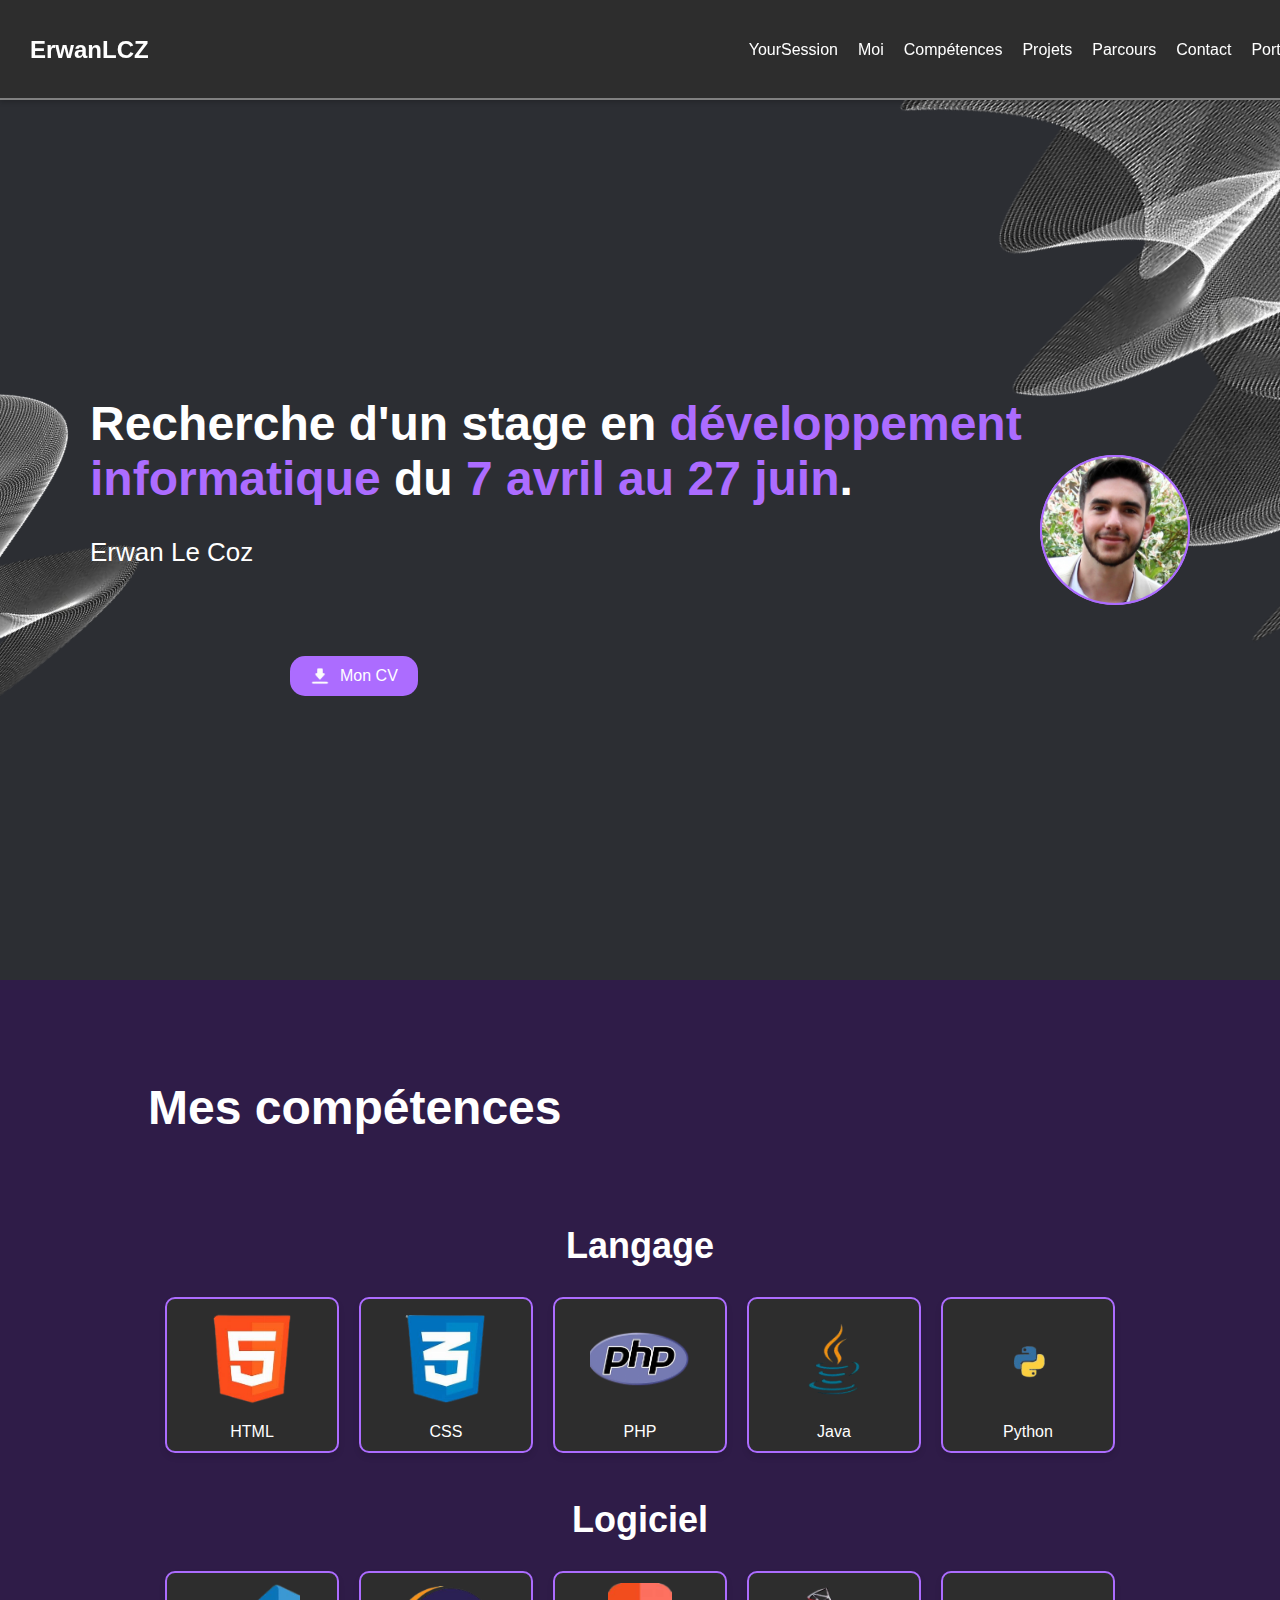
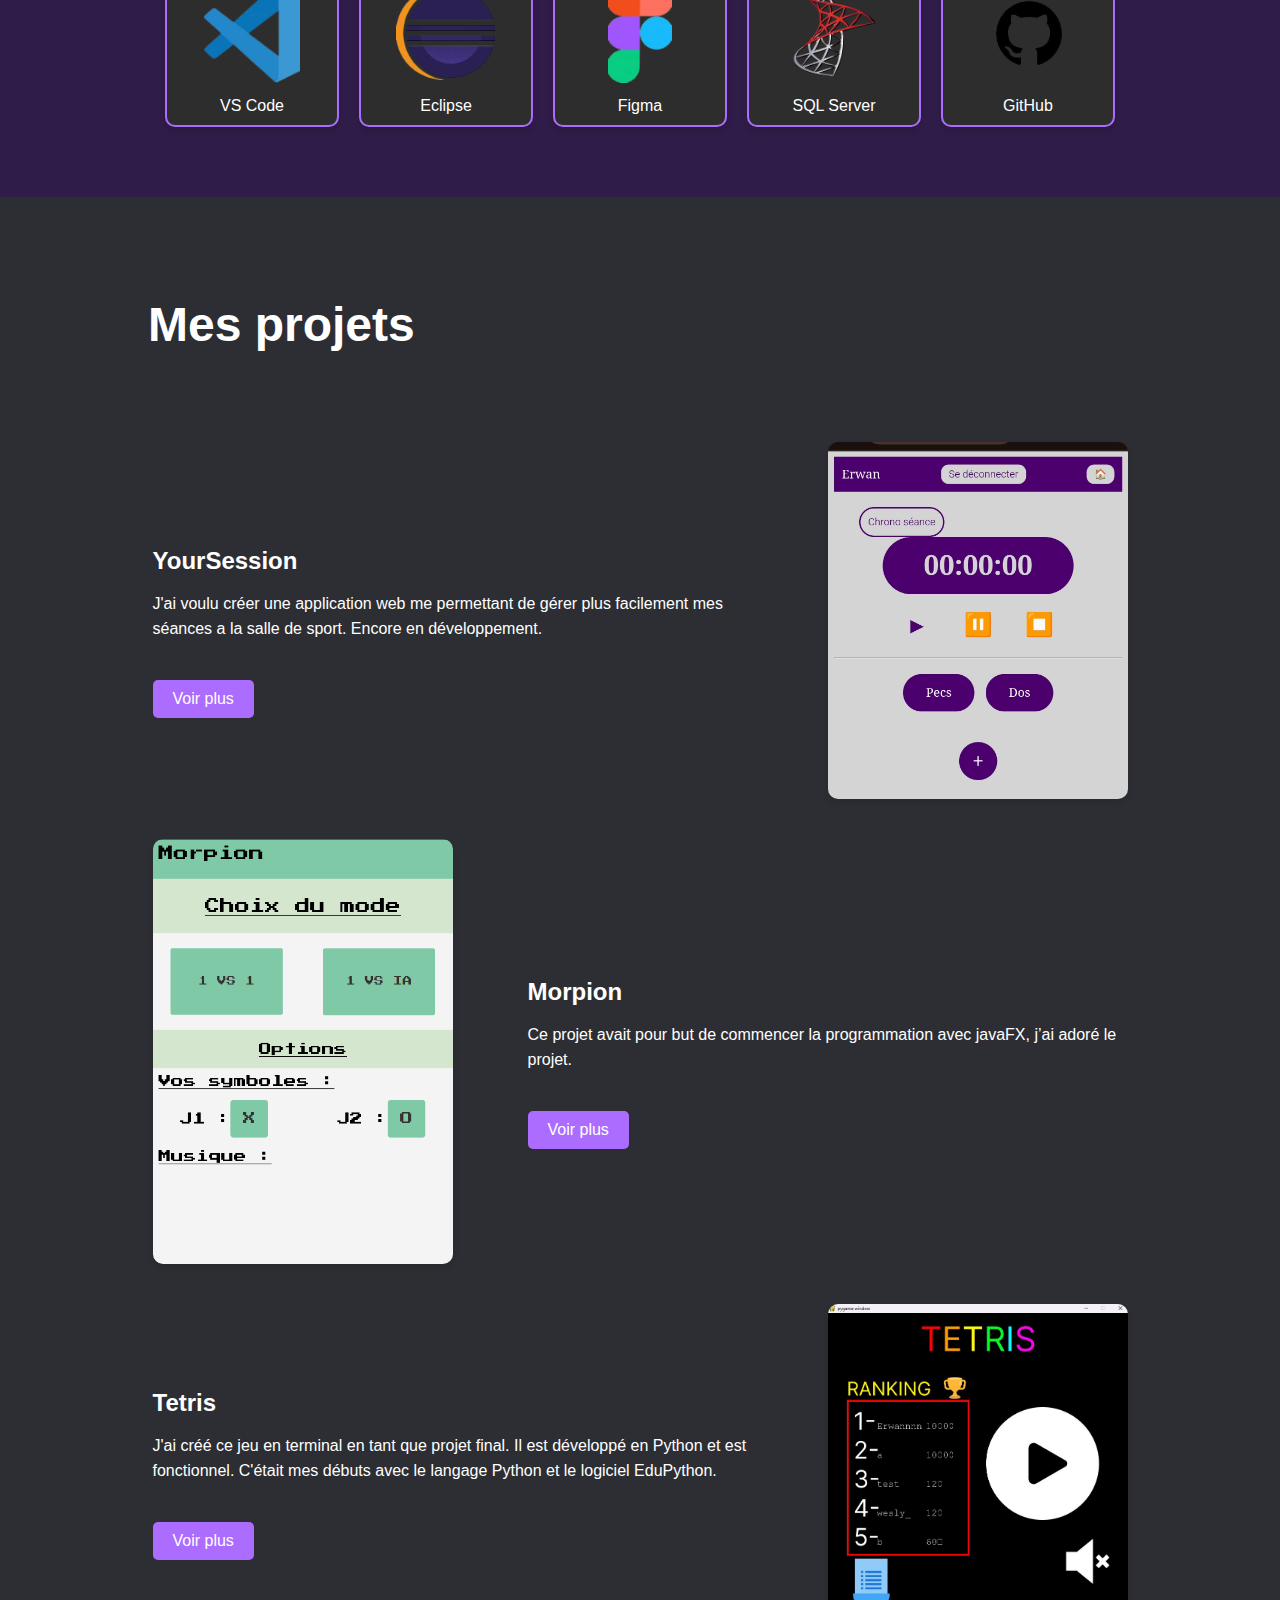
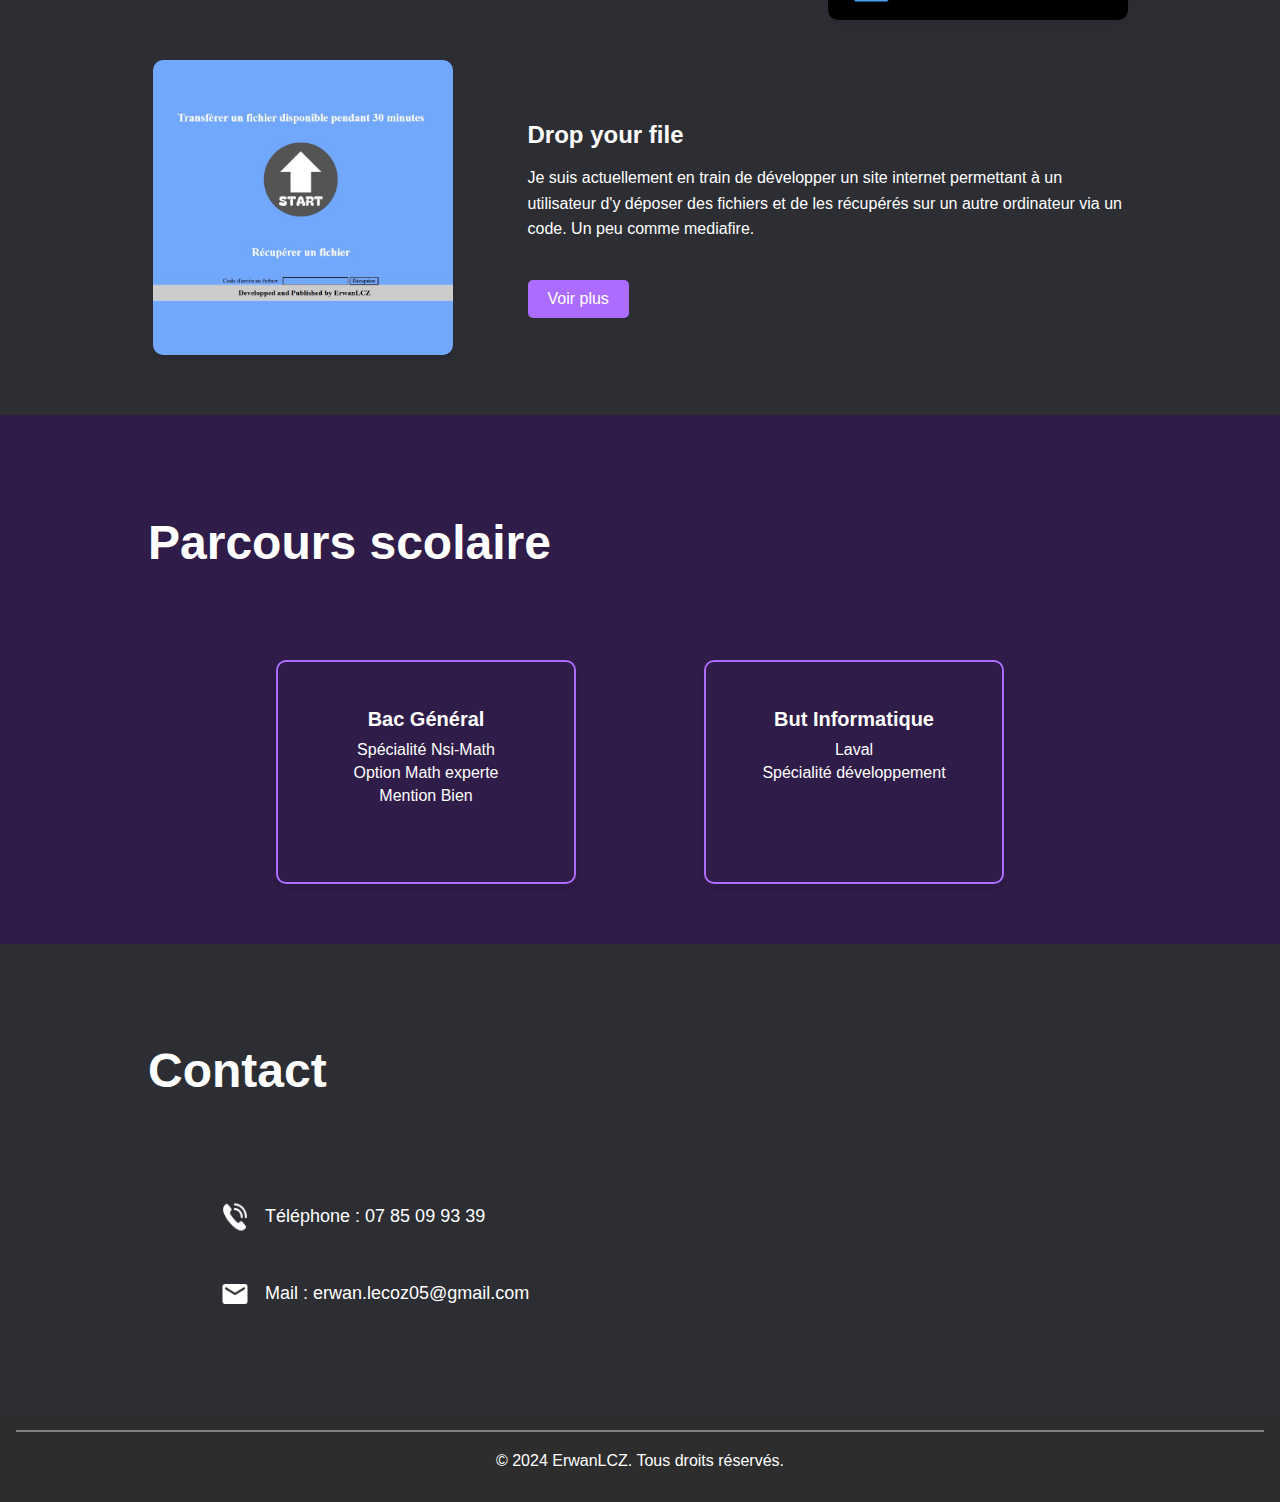
<file: index.html>
<!DOCTYPE html>
<html lang="fr">
<head>
    <meta charset="UTF-8">
    <meta name="viewport" content="width=device-width, initial-scale=1.0">
    <title>Erwan Le Coz - Portfolio</title>
    <link rel="stylesheet" href="styles.css">
</head>
<body>
    <header>
        <div class="header-container">
            <h1>ErwanLCZ</h1>
            <nav>
                <ul>
                    <li><a href="https://yoursession.erwanlcz.com/" target="_blank">YourSession</a></li>
                    <li><a href="../index.html#moi">Moi</a></li>
                    <li><a href="../index.html#competences">Compétences</a></li>
                    <li><a href="../index.html#projets">Projets</a></li>
                    <li><a href="../index.html#parcours">Parcours</a></li>
                    <li><a href="../index.html#contact">Contact</a></li>
                    <li class="dropdown">
                        <a href="#" class="dropdown-link">Portfolio</a>
                        <ul class="dropdown-menu">
                            <li class="dropdown-item">
                                <a href="1/livre.html">1ème année</a>
                            </li>
                            <li class="dropdown-item">
                                <a href="2/livre.html">2ème année</a>
                            </li>
                            <li class="dropdown-item">
                                <a href="#">3ème année</a>
                                <ul class="sub-dropdown">
                                    <li><a href="3/comp1.html">1ère compétence</a></li>
                                    <li><a href="3/comp2.html">2ème compétence</a></li>
                                    <li><a href="3/comp6.html">6ème compétence</a></li>
                                    <li><a href="3/comp7.html">7ème compétence</a></li>
                                </ul>
                            </li>
                        </ul>
                    </li>
                </ul>
            </nav>
        </div>
    </header>
    <main>
        <section id="moi" class="moi-section">
            <div class="moi-container">
                <div class="moi-text">
                    <h1>Recherche d'un stage en <span class="highlight">développement informatique</span> 
                    du <span class="highlight">7 avril au 27 juin</span>.</h1>
                    <p>Erwan Le Coz</p>
                    <br><br>
                    <a href="mon_cv.pdf" target="_blank" class="cv-link">
                        <button class="cv-button">
                            <img src="down.png" alt="Télécharger" class="cv-icon">
                            Mon CV
                        </button>
                    </a>                                    
                </div>
                <div class="moi-image">
                    <div class="profile-circle">
                        <img src="profil.JPG" alt="Image de profil">
                    </div>
                </div>
            </div>
        </section>
        <section id="competences" class="competences-section">
            <h2>Mes compétences</h2>
            
            <!-- Langage Section -->
            <h3>Langage</h3>
            <div class="carousel" id="langage-carousel">
                <div class="carousel-item">
                    <img src="images/html.png" alt="HTML" class="carousel-image">
                    <p>HTML</p>
                </div>
                <div class="carousel-item">
                    <img src="images/css.png" alt="CSS" class="carousel-image">
                    <p>CSS</p>
                </div>
                <div class="carousel-item">
                    <img src="images/php.png" alt="PHP" class="carousel-image">
                    <p>PHP</p>
                </div>
                <div class="carousel-item">
                    <img src="images/java.png" alt="Java" class="carousel-image">
                    <p>Java</p>
                </div>
                <div class="carousel-item">
                    <img src="images/python.png" alt="Python" class="carousel-image">
                    <p>Python</p>
                </div>
            </div>
        
            <!-- Logiciel Section -->
            <h3>Logiciel</h3>
            <div class="carousel" id="logiciel-carousel">
                <div class="carousel-item">
                    <img src="images/vscode.png" alt="VS Code" class="carousel-image">
                    <p>VS Code</p>
                </div>
                <div class="carousel-item">
                    <img src="images/eclipse.png" alt="Eclipse" class="carousel-image">
                    <p>Eclipse</p>
                </div>
                <div class="carousel-item">
                    <img src="images/figma.png" alt="Figma" class="carousel-image">
                    <p>Figma</p>
                </div>
                <div class="carousel-item">
                    <img src="images/sqlserver.png" alt="SQL Server" class="carousel-image">
                    <p>SQL Server</p>
                </div>
                <div class="carousel-item">
                    <img src="images/github.png" alt="GitHub" class="carousel-image">
                    <p>GitHub</p>
                </div>
            </div>
        </section>        
        <section id="projets" class="projets-section">
            <h2>Mes projets</h2>
            <div class="project-container">
                <div class="project-item reverse">
                    <img src="yoursession.jpg" alt="YourSession project" class="project-image">
                    <div class="project-details">
                        <h3>YourSession</h3>
                        <p>J'ai voulu créer une application web me permettant de gérer plus facilement mes séances a la salle de sport. Encore en développement.</p>
                        <br>
                        <a href="https://yoursession.erwanlcz.com/" target="_blank" class="cv-link"><button class="project-button">Voir plus</button></a>
                    </div>
                </div>
                <div class="project-item">
                    <img src="projet.png" alt="Morpion project" class="project-image">
                    <div class="project-details">
                        <h3>Morpion</h3>
                        <p>Ce projet avait pour but de commencer la programmation avec javaFX, j’ai adoré le projet.</p>
                        <br>
                        <a href="https://github.com/ErwanLcz/CV/tree/main/Erwan_LECOZ_MORPIOB" target="_blank" class="cv-link"><button class="project-button">Voir plus</button></a>
                    </div>
                </div>
                <div class="project-item reverse">
                    <img src="tetris.jpg" alt="Tetris project" class="project-image">
                    <div class="project-details">
                        <h3>Tetris</h3>
                        <p>J'ai créé ce jeu en terminal en tant que projet final. Il est développé en Python et est fonctionnel. C'était mes débuts avec le langage Python et le logiciel EduPython.</p>
                        <br>
                        <a href="https://github.com/ErwanLcz/CV/tree/main/project%20final%20nsi" target="_blank" class="cv-link"><button class="project-button">Voir plus</button></a>
                    </div>
                </div>
                <div class="project-item">
                    <img src="dropfile.jpg" alt="Drop your file project" class="project-image">
                    <div class="project-details">
                        <h3>Drop your file</h3>
                        <p>Je suis actuellement en train de développer un site internet permettant à un utilisateur d'y déposer des fichiers et de les récupérés sur un autre ordinateur via un code. Un peu comme mediafire.</p>
                        <br>
                        <button class="project-button">Voir plus</button>
                    </div>
                </div>
            </div>
        </section>
        <section id="parcours" class="parcours-section">
            <h2>Parcours scolaire</h2>
            <div class="parcours-container">
                <div class="parcours-block">
                    <h4>Bac Général</h4>
                    <p>Spécialité Nsi-Math</p>
                    <p>Option Math experte</p>
                    <p>Mention Bien</p>
                </div>
                <div class="parcours-block">
                    <h4>But Informatique</h4>
                    <p>Laval</p>
                    <p>Spécialité développement</p>
                </div>
            </div>
        </section>
        <section id="contact" class="contact-section">
            <h2>Contact</h2>
            <div class="contact-container">
                <div class="contact-item">
                    <img src="tel.png" alt="Téléphone" class="contact-icon">
                    <p>Téléphone : 07 85 09 93 39</p>
                </div>
                <div class="contact-item">
                    <img src="mail.png" alt="Mail" class="contact-icon">
                    <p>Mail : erwan.lecoz05@gmail.com</p>
                </div>
            </div>
        </section>                                          
    </main>
    <footer>
        <p>&copy; 2024 ErwanLCZ. Tous droits réservés.</p>
    </footer>
    <script src="script.js"></script>
</body>
</html>
</file>
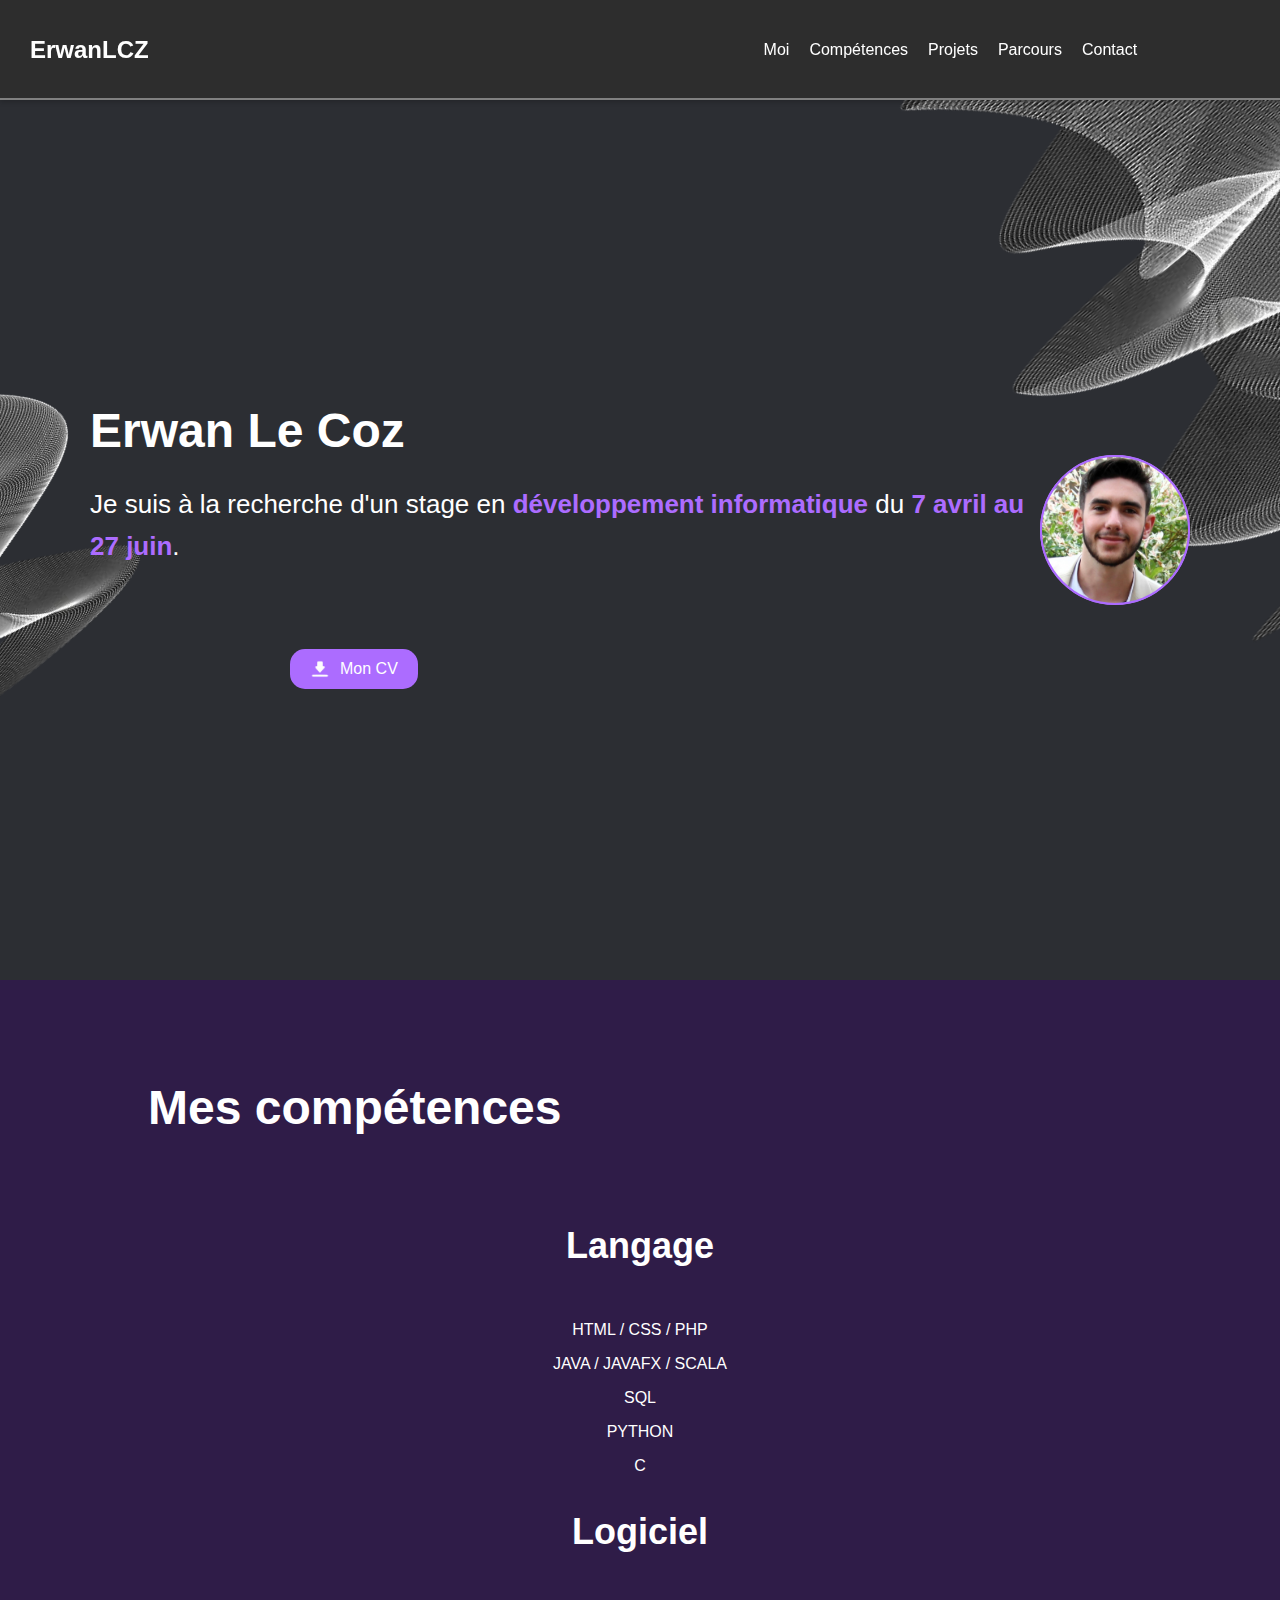
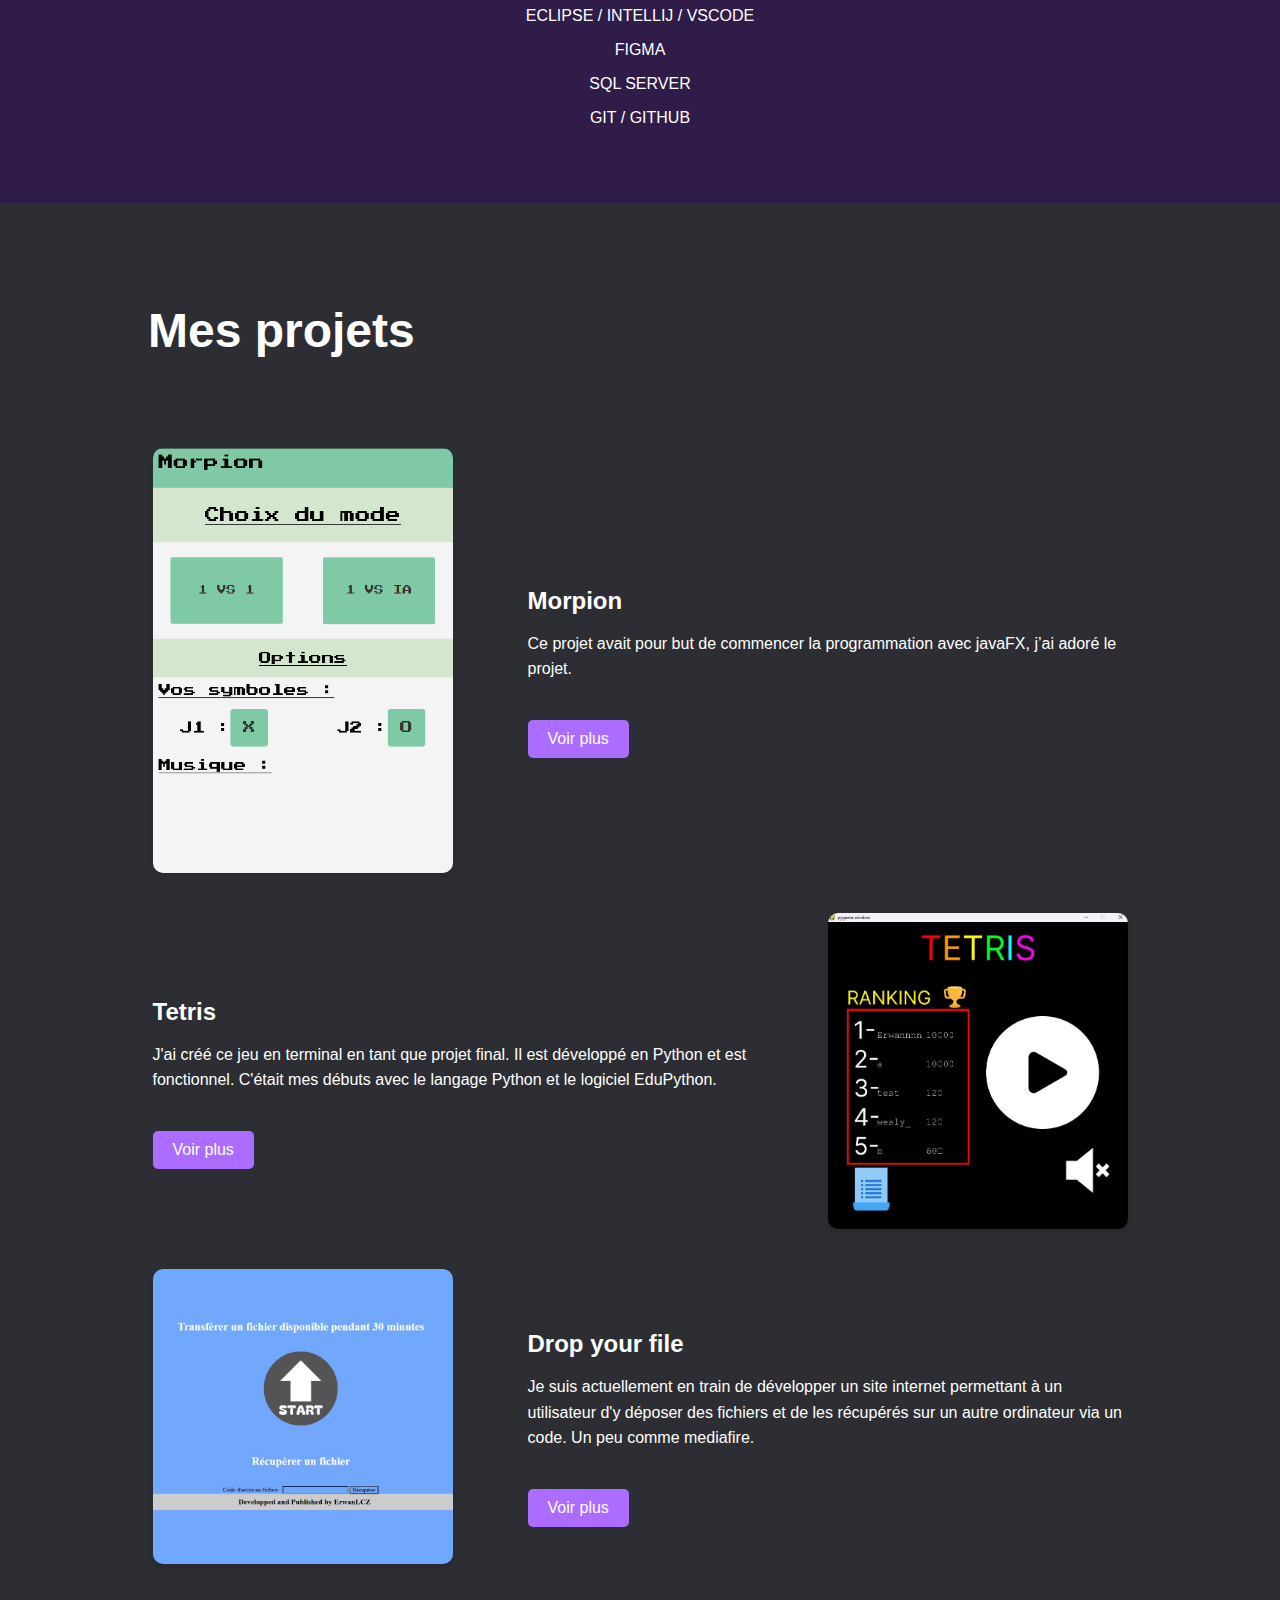
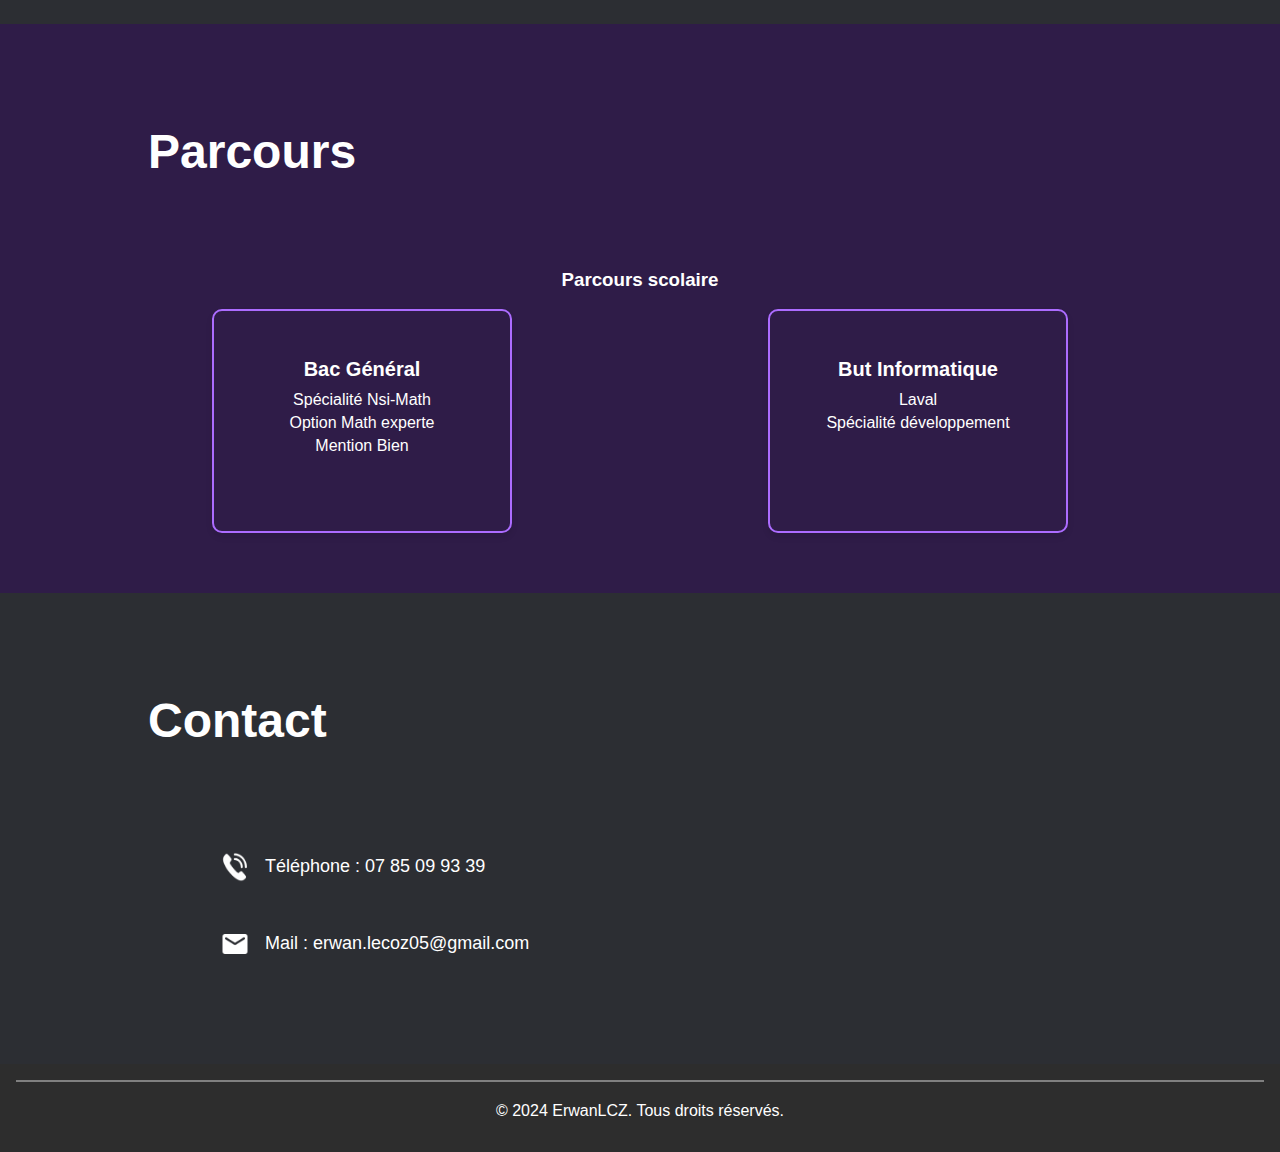
<file: erwan_portfolio.html>
<!DOCTYPE html>
<html lang="fr">
<head>
    <meta charset="UTF-8">
    <meta name="viewport" content="width=device-width, initial-scale=1.0">
    <title>Erwan Le Coz - Portfolio</title>
    <link rel="stylesheet" href="styles.css">
</head>
<body>
    <header>
        <div class="header-container">
            <h1>ErwanLCZ</h1>
            <nav>
                <ul>
                    <li><a href="#moi">Moi</a></li>
                    <li><a href="#competences">Compétences</a></li>
                    <li><a href="#projets">Projets</a></li>
                    <li><a href="#parcours">Parcours</a></li>
                    <li><a href="#contact">Contact</a></li>
                </ul>
            </nav>
        </div>
    </header>
    <main>
        <section id="moi" class="moi-section">
            <div class="moi-container">
                <div class="moi-text">
                    <h1>Erwan Le Coz</h1>
                    <p>Je suis à la recherche d'un stage en <span class="highlight">développement informatique</span> 
                    du <span class="highlight">7 avril au 27 juin</span>.</p>
                    <br><br>
                    <a href="mon_cv.pdf" target="_blank" class="cv-link">
                        <button class="cv-button">
                            <img src="down.png" alt="Télécharger" class="cv-icon">
                            Mon CV
                        </button>
                    </a>                                    
                </div>
                <div class="moi-image">
                    <div class="profile-circle">
                        <img src="profil.JPG" alt="Image de profil">
                    </div>
                </div>
            </div>
        </section>
        <section id="competences" class="competences-section">
            <h2>Mes compétences</h2>
            <div class="competences-container">
                <div class="competence-block">
                    <h3>Langage</h3>
                    <br>
                    <p>HTML / CSS / PHP</p>
                    <p>JAVA / JAVAFX / SCALA</p>
                    <p>SQL</p>
                    <p>PYTHON</p>
                    <p>C</p>
                </div>
                <div class="competence-block">
                    <h3>Logiciel</h3>
                    <br>
                    <p>ECLIPSE / INTELLIJ / VSCODE</p>
                    <p>FIGMA</p>
                    <p>SQL SERVER</p>
                    <p>GIT / GITHUB</p>
                </div>
            </div>
        </section>
        <section id="projets" class="projets-section">
            <h2>Mes projets</h2>
            <div class="project-container">
                <div class="project-item">
                    <img src="projet.png" alt="Morpion project" class="project-image">
                    <div class="project-details">
                        <h3>Morpion</h3>
                        <p>Ce projet avait pour but de commencer la programmation avec javaFX, j’ai adoré le projet.</p>
                        <br>
                        <button class="project-button">Voir plus</button>
                    </div>
                </div>
                <div class="project-item reverse">
                    <img src="tetris.jpg" alt="Tetris project" class="project-image">
                    <div class="project-details">
                        <h3>Tetris</h3>
                        <p>J'ai créé ce jeu en terminal en tant que projet final. Il est développé en Python et est fonctionnel. C'était mes débuts avec le langage Python et le logiciel EduPython.</p>
                        <br>
                        <a href="https://github.com/ErwanLcz/CV/tree/main/project%20final%20nsi" target="_blank" class="cv-link"><button class="project-button">Voir plus</button></a>
                    </div>
                </div>
                <div class="project-item">
                    <img src="dropfile.jpg" alt="Drop your file project" class="project-image">
                    <div class="project-details">
                        <h3>Drop your file</h3>
                        <p>Je suis actuellement en train de développer un site internet permettant à un utilisateur d'y déposer des fichiers et de les récupérés sur un autre ordinateur via un code. Un peu comme mediafire.</p>
                        <br>
                        <button class="project-button">Voir plus</button>
                    </div>
                </div>
            </div>
        </section>
        <section id="parcours" class="parcours-section">
            <h2>Parcours</h2>
            <h3>Parcours scolaire</h3>
            <div class="parcours-container">
                <div class="parcours-block">
                    <h4>Bac Général</h4>
                    <p>Spécialité Nsi-Math</p>
                    <p>Option Math experte</p>
                    <p>Mention Bien</p>
                </div>
                <div class="parcours-connector"></div>
                <div class="parcours-block">
                    <h4>But Informatique</h4>
                    <p>Laval</p>
                    <p>Spécialité développement</p>
                </div>
            </div>
        </section>
        <section id="contact" class="contact-section">
            <h2>Contact</h2>
            <div class="contact-container">
                <div class="contact-item">
                    <img src="tel.png" alt="Téléphone" class="contact-icon">
                    <p>Téléphone : 07 85 09 93 39</p>
                </div>
                <div class="contact-item">
                    <img src="mail.png" alt="Mail" class="contact-icon">
                    <p>Mail : erwan.lecoz05@gmail.com</p>
                </div>
            </div>
        </section>                                          
    </main>
    <footer>
        <p>&copy; 2024 ErwanLCZ. Tous droits réservés.</p>
    </footer>
    <script src="script.js"></script>
</body>
</html>
</file>
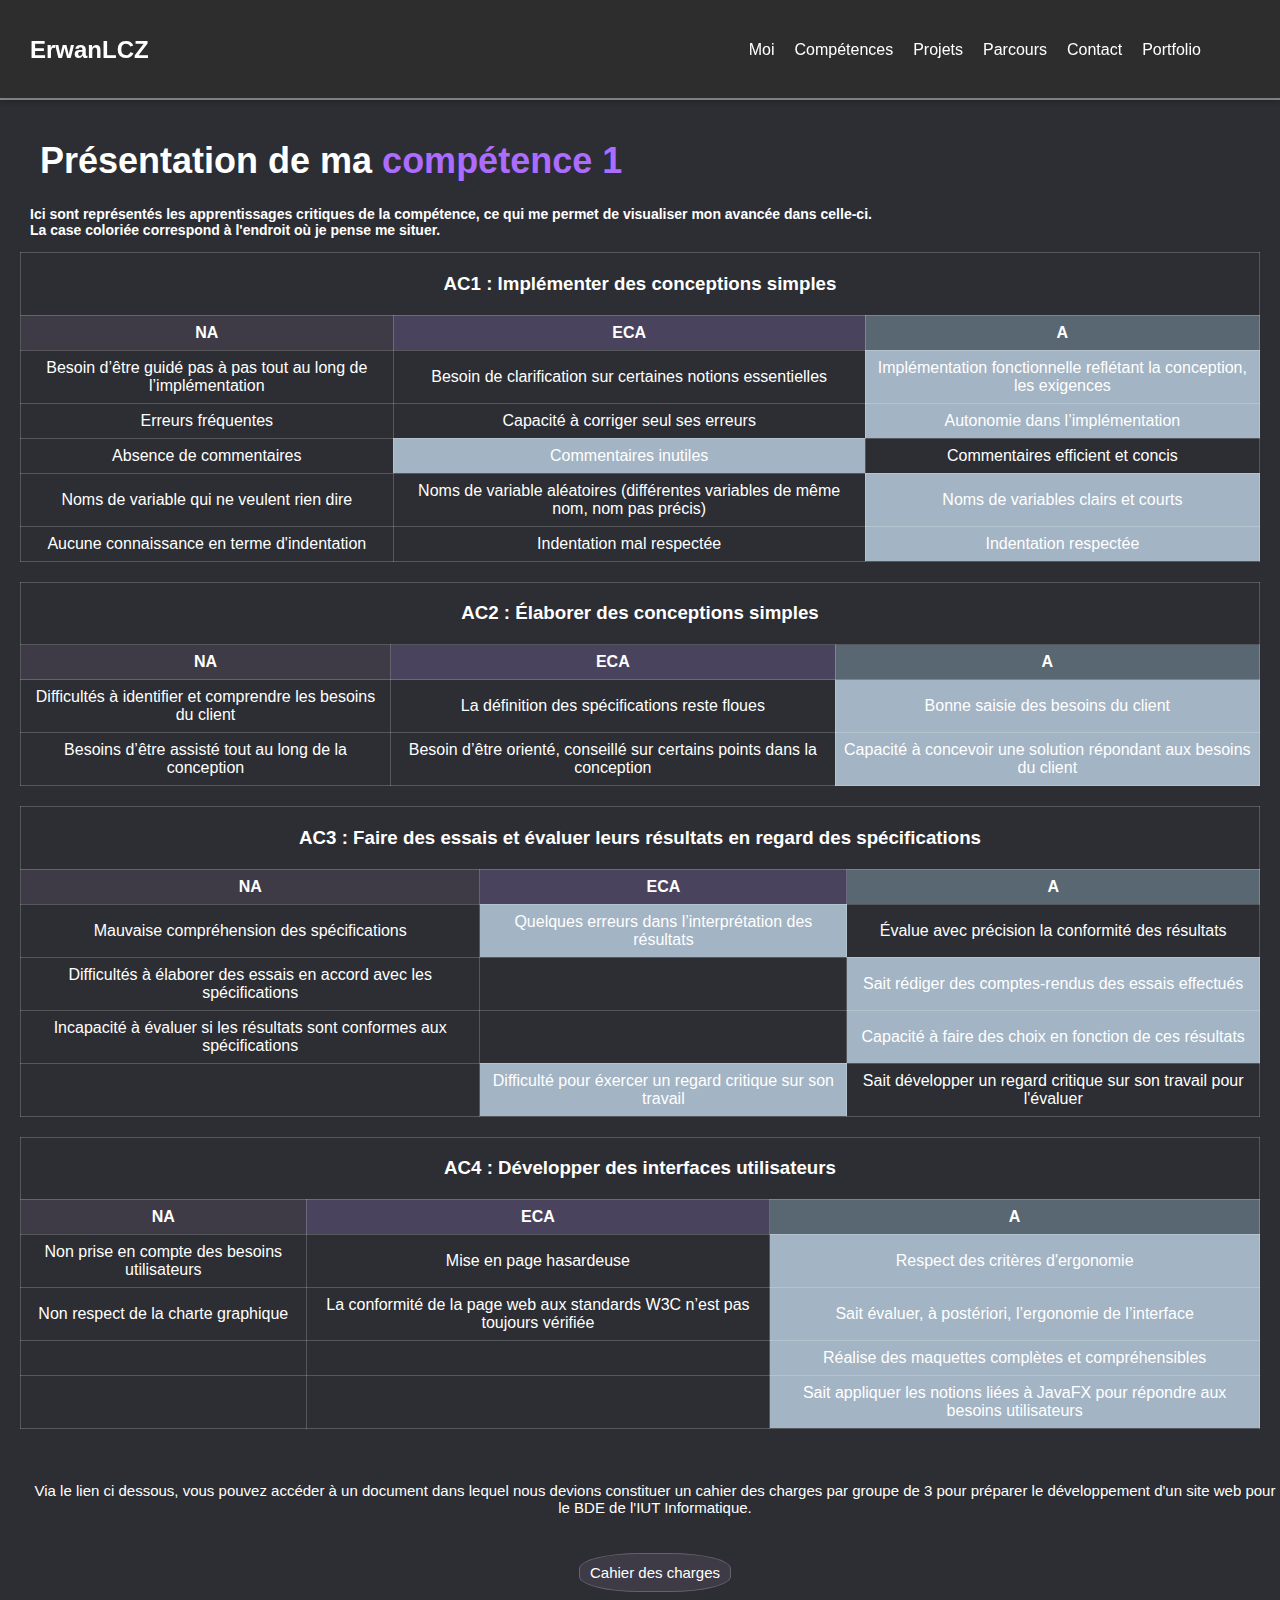
<file: 1/comp1.html>
<!DOCTYPE html>
<html lang="fr">
<head>
    <meta charset="UTF-8">
    <meta name="viewport" content="width=device-width, initial-scale=1.0">
    <title>Erwan Le Coz - Portfolio</title>
    <link rel="stylesheet" href="../styleComp.css">
</head>
<body>
    <header>
        <div class="header-container">
            <h1>ErwanLCZ</h1>
            <nav>
                <ul>
                    <li><a href="../index.html#moi">Moi</a></li>
                    <li><a href="../index.html#competences">Compétences</a></li>
                    <li><a href="../index.html#projets">Projets</a></li>
                    <li><a href="../index.html#parcours">Parcours</a></li>
                    <li><a href="../index.html#contact">Contact</a></li>
                    <li class="dropdown">
                        <a href="#" class="dropdown-link">Portfolio</a>
                        <ul class="dropdown-menu">
                            <li class="dropdown-item">
                                <a href="#">1ère année</a>
                                <ul class="sub-dropdown">
                                    <li><a href="comp1.html">1ère compétence</a></li>
                                    <li><a href="comp2.html">2ème compétence</a></li>
                                    <li><a href="comp3.html">3ème compétence</a></li>
                                    <li><a href="comp4.html">4ème compétence</a></li>
                                    <li><a href="comp5.html">5ème compétence</a></li>
                                    <li><a href="comp6.html">6ème compétence</a></li>
                                    <li><a href="comp7.html">7ème compétence</a></li>
                                </ul>
                            </li>
                            <li class="dropdown-item">
                                <a href="#">2ème année</a>
                                <ul class="sub-dropdown">
                                    <li><a href="../2/sommaire2.html">Sommaire 2ème année</a></li>
                                    <li><a href="../2/comp1.html">1ère compétence</a></li>
                                    <li><a href="../2/comp2.html">2ème compétence</a></li>
                                    <li><a href="../2/comp3.html">3ème compétence</a></li>
                                    <li><a href="../2/comp4.html">4ème compétence</a></li>
                                    <li><a href="../2/comp5.html">5ème compétence</a></li>
                                    <li><a href="../2/comp6.html">6ème compétence</a></li>
                                    <li><a href="../2/comp7.html">7ème compétence</a></li>
                                </ul>
                            </li>
                            <li class="dropdown-item">
                                <a href="#">3ème année</a>
                                <ul class="sub-dropdown">
                                    <li><a href="../3/comp1.html">1ère compétence</a></li>
                                    <li><a href="../3/comp2.html">2ème compétence</a></li>
                                    <li><a href="../3/comp6.html">6ème compétence</a></li>
                                    <li><a href="../3/comp7.html">7ème compétence</a></li>
                                </ul>
                            </li>
                        </ul>
                    </li>
                </ul>
            </nav>
        </div>
    </header>
    <br><br>
    <div class="all">
        <div class="titre">
            <h1>Présentation de ma <span class="highlight">compétence 1</span></h1>
        </div>
        <div class="corps">
            <div class="entete">
                <p style="font-weight:bold;">Ici sont représentés les apprentissages critiques de la compétence, ce qui me permet de visualiser mon avancée dans celle-ci.
                <br>La case coloriée correspond à l'endroit où je pense me situer.</p>
            </div>
        <table>
            <tr>
                <th colspan="3"><h3>AC1 : Implémenter des conceptions simples</h3></th>
            </tr>
            <tr class="header-row">
                <th style="border: 1px solid rgba(255, 255, 255, 0.2);padding: 8px;text-align: center;background-color:#3E3B47;">NA</th>
                <th style="border: 1px solid rgba(255, 255, 255, 0.2);padding: 8px;text-align: center;background-color:#4A435E">ECA</th>
                <th style="border: 1px solid rgba(255, 255, 255, 0.2);padding: 8px;text-align: center;background-color:#596772">A</th>
            </tr>
            <tr>
                <td>Besoin d’être guidé pas à pas tout au long de l’implémentation</td>
                <td>Besoin de clarification sur certaines notions essentielles</td>
                <td style="background-color: #A3B4C4;">Implémentation fonctionnelle reflétant la conception, les exigences</td>
            </tr>
            <tr>
                <td>Erreurs fréquentes</td>
                <td>Capacité à corriger seul ses erreurs</td>
                <td style="background-color: #A3B4C4;">Autonomie dans l’implémentation</td>
            </tr>
            <tr>
                <td>Absence de commentaires</td>
                <td style="background-color: #A3B4C4;">Commentaires inutiles</td>
                <td>Commentaires efficient et concis</td>
            </tr>
            <tr>
                <td>Noms de variable qui ne veulent rien dire</td>
                <td>Noms de variable aléatoires (différentes variables de même nom, nom pas précis)</td>
                <td style="background-color: #A3B4C4;">Noms de variables clairs et courts</td>
            </tr>
            <tr>
                <td>Aucune connaissance en terme d'indentation</td>
                <td>Indentation mal respectée</td>
                <td style="background-color: #A3B4C4;">Indentation respectée</td>
            </tr>
        </table>

        <table>
            <tr>
                <th colspan="3"><h3>AC2 : Élaborer des conceptions simples</h3></th>
            </tr>
            <tr class="header-row">
                <th style="border: 1px solid rgba(255, 255, 255, 0.2);padding: 8px;text-align: center;background-color:#3E3B47;">NA</th>
                <th style="border: 1px solid rgba(255, 255, 255, 0.2);padding: 8px;text-align: center;background-color:#4A435E">ECA</th>
                <th style="border: 1px solid rgba(255, 255, 255, 0.2);padding: 8px;text-align: center;background-color:#596772">A</th>
            </tr>
            <tr>
                <td>Difficultés à identifier et comprendre les besoins du client</td>
                <td>La définition des spécifications reste floues</td>
                <td style="background-color: #A3B4C4;">Bonne saisie des besoins du client</td>
            </tr>
            <tr>
                <td>Besoins d’être assisté tout au long de la conception</td>
                <td>Besoin d’être orienté, conseillé sur certains points dans la conception</td>
                <td style="background-color: #A3B4C4;">Capacité à concevoir une solution répondant aux besoins du client</td>
            </tr>
        </table>

        <table>
            <tr>
                <th colspan="3"><h3>AC3 : Faire des essais et évaluer leurs résultats en regard des spécifications</h3></th>
            </tr>
            <tr class="header-row">
                <th style="border: 1px solid rgba(255, 255, 255, 0.2);padding: 8px;text-align: center;background-color:#3E3B47;">NA</th>
                <th style="border: 1px solid rgba(255, 255, 255, 0.2);padding: 8px;text-align: center;background-color:#4A435E">ECA</th>
                <th style="border: 1px solid rgba(255, 255, 255, 0.2);padding: 8px;text-align: center;background-color:#596772">A</th>
            </tr>
            <tr>
                <td>Mauvaise compréhension des spécifications</td>
                <td style="background-color: #A3B4C4;">Quelques erreurs dans l’interprétation des résultats</td>
                <td>Évalue avec précision la conformité des résultats</td>
            </tr>
            <tr>
                <td>Difficultés à élaborer des essais en accord avec les spécifications</td>
                <td></td>
                <td style="background-color: #A3B4C4;">Sait rédiger des comptes-rendus des essais effectués</td>
            </tr>
            <tr>
                <td>Incapacité à évaluer si les résultats sont conformes aux spécifications</td>
                <td></td>
                <td style="background-color: #A3B4C4;">Capacité à faire des choix en fonction de ces résultats</td>
            </tr>
            <tr>
                <td></td>
                <td style="background-color: #A3B4C4;">Difficulté pour éxercer un regard critique sur son travail</td>
                <td>Sait développer un regard critique sur son travail pour l'évaluer</td>
            </tr>
        </table>

        <table>
            <tr>
                <th colspan="3"><h3>AC4 : Développer des interfaces utilisateurs</h3></th>
            </tr>
            <tr class="header-row">
                <th style="border: 1px solid rgba(255, 255, 255, 0.2);padding: 8px;text-align: center;background-color:#3E3B47;">NA</th>
                <th style="border: 1px solid rgba(255, 255, 255, 0.2);padding: 8px;text-align: center;background-color:#4A435E">ECA</th>
                <th style="border: 1px solid rgba(255, 255, 255, 0.2);padding: 8px;text-align: center;background-color:#596772">A</th>
            </tr>
            <tr>
                <td>Non prise en compte des besoins utilisateurs</td>
                <td>Mise en page hasardeuse</td>
                <td style="background-color: #A3B4C4;">Respect des critères d'ergonomie</td>
            </tr>
            <tr>
                <td>Non respect de la charte graphique</td>
                <td>La conformité de la page web aux standards W3C n’est pas toujours vérifiée</td>
                <td style="background-color: #A3B4C4;">Sait évaluer, à postériori, l’ergonomie de l’interface</td>
            </tr>
            <tr>
                <td></td>
                <td></td>
                <td style="background-color: #A3B4C4;">Réalise des maquettes complètes et compréhensibles</td>
            </tr>
            <tr>
                <td></td>
                <td></td>
                <td style="background-color: #A3B4C4;">Sait appliquer les notions liées à JavaFX pour répondre aux besoins utilisateurs</td>
            </tr>
        </table>
        <br>
        <div class="suite">
            <p>Via le lien ci dessous, vous pouvez accéder à un document dans lequel nous devions constituer un cahier des charges par groupe de 3 pour préparer le développement d'un site web pour le BDE de l'IUT Informatique.</p>
            <br>
            <p><a href="https://drive.google.com/file/d/1ySq9g1M97H0zhn_C8yauVG4KDRrpDkes/view?usp=sharing" target="_blank">Cahier des charges</a></p>
            <br><br>
        </div>
        </div>
    </div>
</body>
</html>
</file>
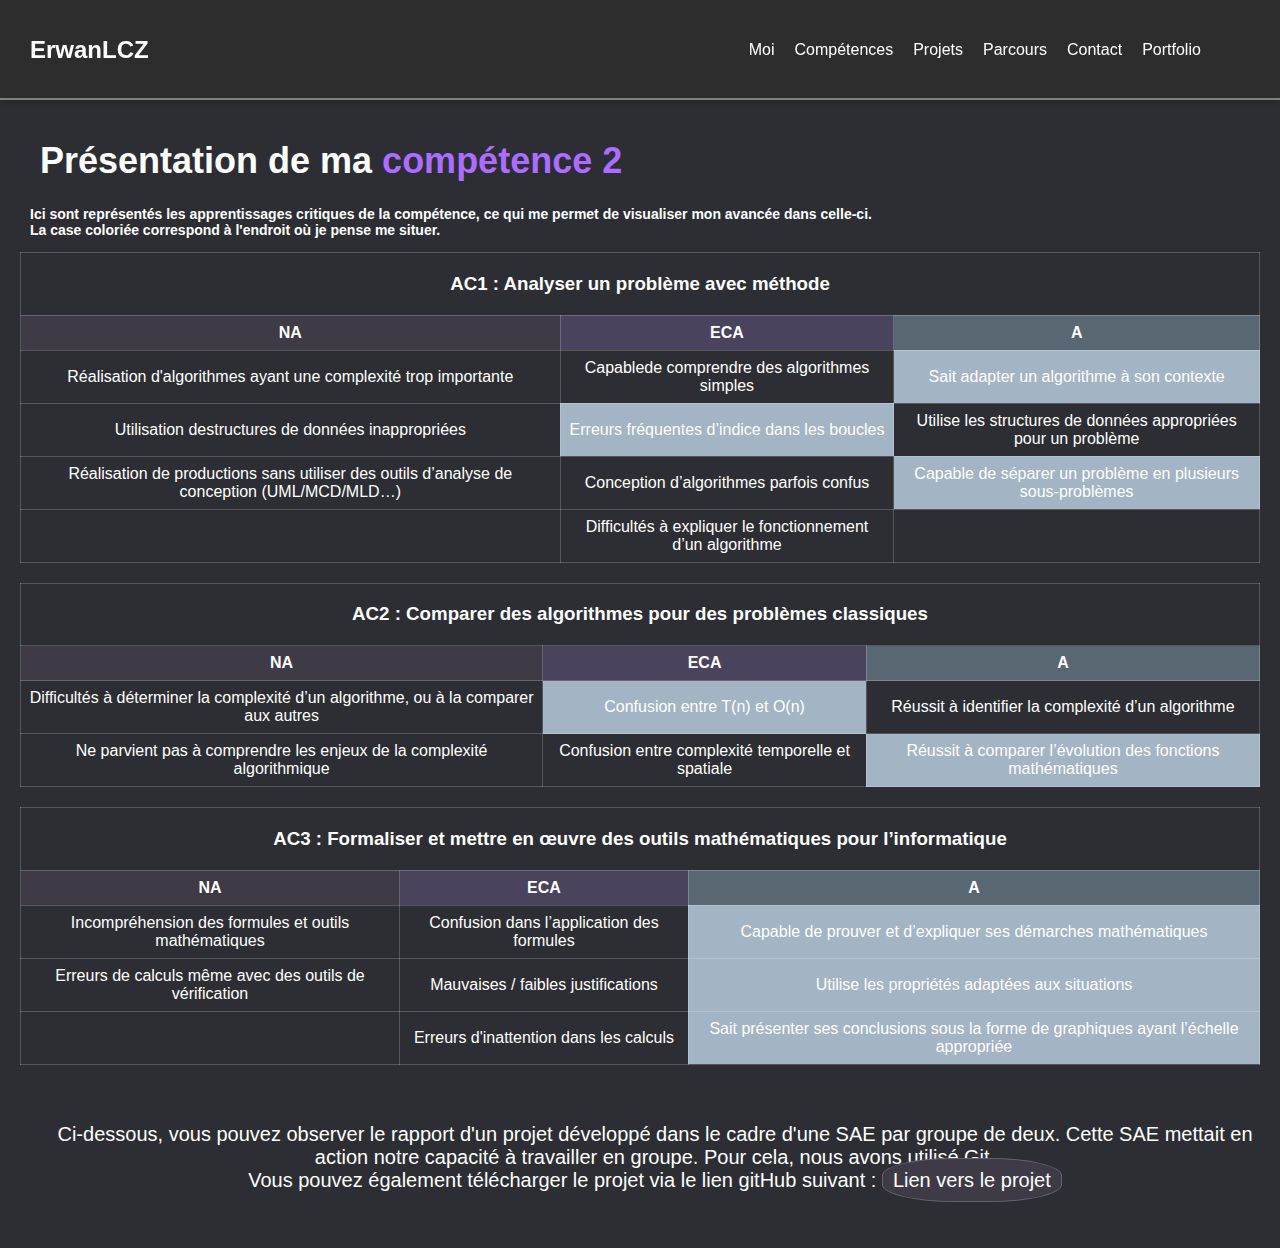
<file: 1/comp2.html>
<!DOCTYPE html>
<html lang="fr">
<head>
    <meta charset="UTF-8">
    <meta name="viewport" content="width=device-width, initial-scale=1.0">
    <title>Erwan Le Coz - Portfolio</title>
    <link rel="stylesheet" href="../styleComp.css">
</head>
<body>
    <header>
        <div class="header-container">
            <h1>ErwanLCZ</h1>
            <nav>
                <ul>
                    <li><a href="../index.html#moi">Moi</a></li>
                    <li><a href="../index.html#competences">Compétences</a></li>
                    <li><a href="../index.html#projets">Projets</a></li>
                    <li><a href="../index.html#parcours">Parcours</a></li>
                    <li><a href="../index.html#contact">Contact</a></li>
                    <li class="dropdown">
                        <a href="#" class="dropdown-link">Portfolio</a>
                        <ul class="dropdown-menu">
                            <li class="dropdown-item">
                                <a href="#">1ère année</a>
                                <ul class="sub-dropdown">
                                    <li><a href="comp1.html">1ère compétence</a></li>
                                    <li><a href="comp2.html">2ème compétence</a></li>
                                    <li><a href="comp3.html">3ème compétence</a></li>
                                    <li><a href="comp4.html">4ème compétence</a></li>
                                    <li><a href="comp5.html">5ème compétence</a></li>
                                    <li><a href="comp6.html">6ème compétence</a></li>
                                    <li><a href="comp7.html">7ème compétence</a></li>
                                </ul>
                            </li>
                            <li class="dropdown-item">
                                <a href="#">2ème année</a>
                                <ul class="sub-dropdown">
                                    <li><a href="../2/sommaire2.html">Sommaire 2ème année</a></li>
                                    <li><a href="../2/comp1.html">1ère compétence</a></li>
                                    <li><a href="../2/comp2.html">2ème compétence</a></li>
                                    <li><a href="../2/comp3.html">3ème compétence</a></li>
                                    <li><a href="../2/comp4.html">4ème compétence</a></li>
                                    <li><a href="../2/comp5.html">5ème compétence</a></li>
                                    <li><a href="../2/comp6.html">6ème compétence</a></li>
                                    <li><a href="../2/comp7.html">7ème compétence</a></li>
                                </ul>
                            </li>
                            <li class="dropdown-item">
                                <a href="#">3ème année</a>
                                <ul class="sub-dropdown">
                                    <li><a href="../3/comp1.html">1ère compétence</a></li>
                                    <li><a href="../3/comp2.html">2ème compétence</a></li>
                                    <li><a href="../3/comp6.html">6ème compétence</a></li>
                                    <li><a href="../3/comp7.html">7ème compétence</a></li>
                                </ul>
                            </li>
                        </ul>
                    </li>
                </ul>
            </nav>
        </div>
    </header>
    <br><br>
    <div class="all">
        <div class="titre">
            <h1>Présentation de ma <span class="highlight">compétence 2</span></h1>
        </div>
        <div class="corps">
            <div class="entete">
                <p style="font-weight:bold;">Ici sont représentés les apprentissages critiques de la compétence, ce qui me permet de visualiser mon avancée dans celle-ci.
                <br>La case coloriée correspond à l'endroit où je pense me situer.</p>
            </div>
        <table>
            <tr>
                <th colspan="3"><h3>AC1 : Analyser un problème avec méthode</h3></th>
            </tr>
            <tr class="header-row">
                <th style="border: 1px solid rgba(255, 255, 255, 0.2);padding: 8px;text-align: center;background-color:#3E3B47;">NA</th>
                <th style="border: 1px solid rgba(255, 255, 255, 0.2);padding: 8px;text-align: center;background-color:#4A435E">ECA</th>
                <th style="border: 1px solid rgba(255, 255, 255, 0.2);padding: 8px;text-align: center;background-color:#596772">A</th>
            </tr>
            <tr>
                <td>Réalisation d'algorithmes ayant une complexité trop importante</td>
                <td> Capablede comprendre des algorithmes simples</td>
                <td style="background-color: #A3B4C4;">Sait adapter un algorithme à son contexte</td>
            </tr>
            <tr>
                <td> Utilisation destructures de données inappropriées</td>
                <td style="background-color: #A3B4C4;">Erreurs fréquentes d’indice dans les boucles</td>
                <td> Utilise les structures de données appropriées pour un problème</td>
            </tr>
            <tr>
                <td> Réalisation de productions sans utiliser des outils d’analyse de conception (UML/MCD/MLD…)</td>
                <td>Conception d’algorithmes parfois confus</td>
                <td style="background-color: #A3B4C4;">Capable de séparer un problème en plusieurs sous-problèmes</td>
            </tr>
            <tr>
                <td></td>
                <td> Difficultés à expliquer le fonctionnement d’un algorithme</td>
                <td></td>
            </tr>
        </table>

        <table>
            <tr>
                <th colspan="3"><h3>AC2 : Comparer des algorithmes pour des problèmes classiques</h3></th>
            </tr>
            <tr class="header-row">
                <th style="border: 1px solid rgba(255, 255, 255, 0.2);padding: 8px;text-align: center;background-color:#3E3B47;">NA</th>
                <th style="border: 1px solid rgba(255, 255, 255, 0.2);padding: 8px;text-align: center;background-color:#4A435E">ECA</th>
                <th style="border: 1px solid rgba(255, 255, 255, 0.2);padding: 8px;text-align: center;background-color:#596772">A</th>
            </tr>
            <tr>
                <td>Difficultés à déterminer la complexité d’un algorithme, ou à la comparer aux autres</td>
                <td style="background-color: #A3B4C4;">Confusion entre T(n) et O(n)</td>
                <td>Réussit à identifier la complexité d’un algorithme</td>
            </tr>
            <tr>
                <td> Ne parvient pas à comprendre les enjeux de la complexité algorithmique</td>
                <td>Confusion entre complexité temporelle et spatiale</td>
                <td style=" background-color: #A3B4C4;"> Réussit à comparer l’évolution des fonctions mathématiques</td>
            </tr>
        </table>

        <table>
            <tr>
                <th colspan="3"><h3>AC3 : Formaliser et mettre en œuvre des outils mathématiques pour l’informatique</h3></th>
            </tr>
            <tr class="header-row">
                <th style="border: 1px solid rgba(255, 255, 255, 0.2);padding: 8px;text-align: center;background-color:#3E3B47;">NA</th>
                <th style="border: 1px solid rgba(255, 255, 255, 0.2);padding: 8px;text-align: center;background-color:#4A435E">ECA</th>
                <th style="border: 1px solid rgba(255, 255, 255, 0.2);padding: 8px;text-align: center;background-color:#596772">A</th>
            </tr>
            <tr>
                <td> Incompréhension des formules et outils mathématiques</td>
                <td>Confusion dans l’application des formules</td>
                <td style="background-color: #A3B4C4;">Capable de prouver et d’expliquer ses démarches mathématiques</td>
            </tr>
            <tr>
                <td>Erreurs de calculs même avec des outils de vérification</td>
                <td>Mauvaises / faibles justifications</td>
                <td style="background-color: #A3B4C4;">Utilise les propriétés adaptées aux situations</td>
            </tr>
            <tr>
                <td></td>
                <td> Erreurs d'inattention dans les calculs</td>
                <td style="background-color: #A3B4C4;">Sait présenter ses conclusions sous la forme de graphiques ayant l’échelle appropriée</td>
            </tr>
        </table>
        <br>
        <div class="suite">
            <p style="font-size: 20px;">Ci-dessous, vous pouvez observer le rapport d'un projet développé dans le cadre d'une SAE par groupe de deux. Cette SAE mettait en action notre capacité à travailler en groupe. Pour cela, nous avons utilisé Git.
                <br>Vous pouvez également télécharger le projet via le lien gitHub suivant : <a href="https://github.com/EzYouBy/donjon_java" target="_blank">Lien vers le projet</a>
            </p>
            <br><br>
        </div>
        </div>
    </div>
</body>
</html>
</file>
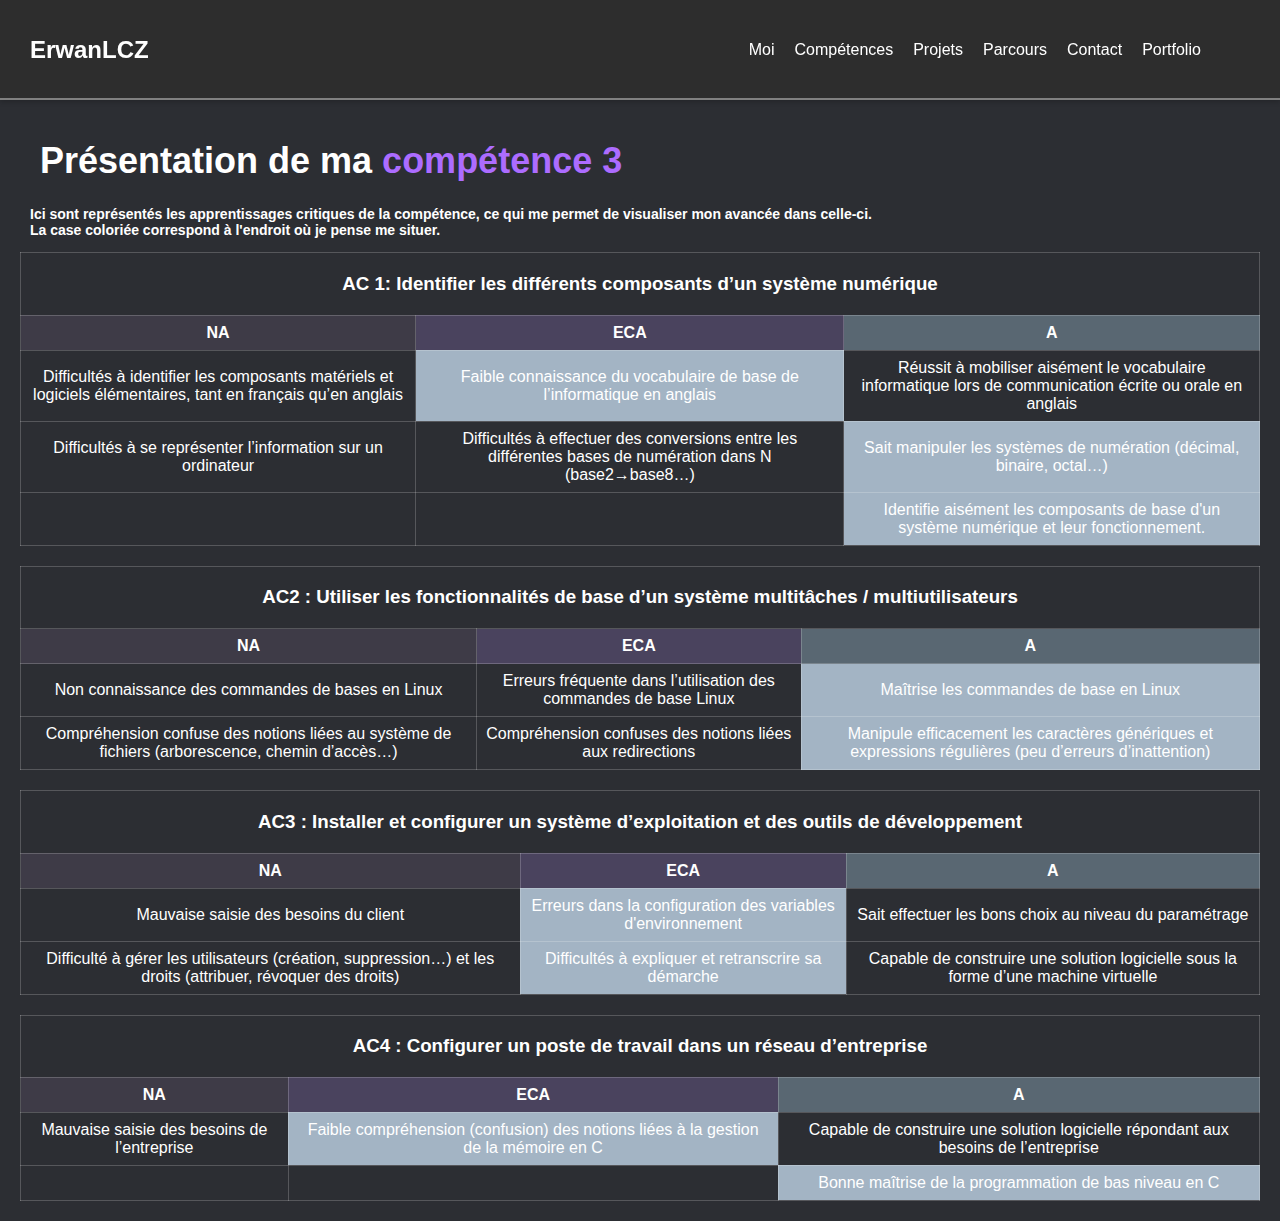
<file: 1/comp3.html>
<!DOCTYPE html>
<html lang="fr">
<head>
    <meta charset="UTF-8">
    <meta name="viewport" content="width=device-width, initial-scale=1.0">
    <title>Erwan Le Coz - Portfolio</title>
    <link rel="stylesheet" href="../styleComp.css">
</head>
<body>
    <header>
        <div class="header-container">
            <h1>ErwanLCZ</h1>
            <nav>
                <ul>
                    <li><a href="../index.html#moi">Moi</a></li>
                    <li><a href="../index.html#competences">Compétences</a></li>
                    <li><a href="../index.html#projets">Projets</a></li>
                    <li><a href="../index.html#parcours">Parcours</a></li>
                    <li><a href="../index.html#contact">Contact</a></li>
                    <li class="dropdown">
                        <a href="#" class="dropdown-link">Portfolio</a>
                        <ul class="dropdown-menu">
                            <li class="dropdown-item">
                                <a href="#">1ère année</a>
                                <ul class="sub-dropdown">
                                    <li><a href="comp1.html">1ère compétence</a></li>
                                    <li><a href="comp2.html">2ème compétence</a></li>
                                    <li><a href="comp3.html">3ème compétence</a></li>
                                    <li><a href="comp4.html">4ème compétence</a></li>
                                    <li><a href="comp5.html">5ème compétence</a></li>
                                    <li><a href="comp6.html">6ème compétence</a></li>
                                    <li><a href="comp7.html">7ème compétence</a></li>
                                </ul>
                            </li>
                            <li class="dropdown-item">
                                <a href="#">2ème année</a>
                                <ul class="sub-dropdown">
                                    <li><a href="../2/sommaire2.html">Sommaire 2ème année</a></li>
                                    <li><a href="../2/comp1.html">1ère compétence</a></li>
                                    <li><a href="../2/comp2.html">2ème compétence</a></li>
                                    <li><a href="../2/comp3.html">3ème compétence</a></li>
                                    <li><a href="../2/comp4.html">4ème compétence</a></li>
                                    <li><a href="../2/comp5.html">5ème compétence</a></li>
                                    <li><a href="../2/comp6.html">6ème compétence</a></li>
                                    <li><a href="../2/comp7.html">7ème compétence</a></li>
                                </ul>
                            </li>
                            <li class="dropdown-item">
                                <a href="#">3ème année</a>
                                <ul class="sub-dropdown">
                                    <li><a href="../3/comp1.html">1ère compétence</a></li>
                                    <li><a href="../3/comp2.html">2ème compétence</a></li>
                                    <li><a href="../3/comp6.html">6ème compétence</a></li>
                                    <li><a href="../3/comp7.html">7ème compétence</a></li>
                                </ul>
                            </li>
                        </ul>
                    </li>
                </ul>
            </nav>
        </div>
    </header>
    <br><br>
    <div class="all">
        <div class="titre">
            <h1>Présentation de ma <span class="highlight">compétence 3</span></h1>
        </div>
        <div class="corps">
            <div class="entete">
                <p style="font-weight:bold;">Ici sont représentés les apprentissages critiques de la compétence, ce qui me permet de visualiser mon avancée dans celle-ci.
                <br>La case coloriée correspond à l'endroit où je pense me situer.</p>
            </div>
        <table>
            <tr>
                <th colspan="3"><h3>AC 1: Identifier les différents composants d’un système numérique</h3></th>
            </tr>
            <tr class="header-row">
                <th style="border: 1px solid rgba(255, 255, 255, 0.2);padding: 8px;text-align: center;background-color:#3E3B47;">NA</th>
                <th style="border: 1px solid rgba(255, 255, 255, 0.2);padding: 8px;text-align: center;background-color:#4A435E">ECA</th>
                <th style="border: 1px solid rgba(255, 255, 255, 0.2);padding: 8px;text-align: center;background-color:#596772">A</th>
            </tr>
            <tr>
                <td>Difficultés à identifier les composants matériels et logiciels élémentaires, tant en français qu’en anglais</td>
                <td style="background-color: #A3B4C4;">Faible connaissance du vocabulaire de base de l’informatique en anglais</td>
                <td>Réussit à mobiliser aisément le vocabulaire informatique lors de communication écrite ou orale en anglais</td>
            </tr>
            <tr>
                <td>Difficultés à se représenter l’information sur un ordinateur</td>
                <td>Difficultés à effectuer des conversions entre les différentes bases de numération dans N (base2→base8…)</td>
                <td style="background-color: #A3B4C4;">Sait manipuler les systèmes de numération (décimal, binaire, octal…)</td>
            </tr>
            <tr>
                <td></td>
                <td></td>
                <td style="background-color: #A3B4C4;">Identifie aisément les composants de base d'un système numérique et leur fonctionnement.</td>
            </tr>
        </table>

        <table>
            <tr>
                <th colspan="3"><h3> AC2 : Utiliser les fonctionnalités de base d’un système multitâches / multiutilisateurs</h3></th>
            </tr>
            <tr class="header-row">
                <th style="border: 1px solid rgba(255, 255, 255, 0.2);padding: 8px;text-align: center;background-color:#3E3B47;">NA</th>
                <th style="border: 1px solid rgba(255, 255, 255, 0.2);padding: 8px;text-align: center;background-color:#4A435E">ECA</th>
                <th style="border: 1px solid rgba(255, 255, 255, 0.2);padding: 8px;text-align: center;background-color:#596772">A</th>
            </tr>
            <tr>
                <td >Non connaissance des commandes de bases en Linux</td>
                <td>Erreurs fréquente dans l’utilisation des commandes de base Linux</td>
                <td style="background-color: #A3B4C4;">Maîtrise les commandes de base en Linux</td>
            </tr>
            <tr>
                <td>Compréhension confuse des notions liées au système de fichiers (arborescence, chemin d’accès…)</td>
                <td>Compréhension confuses des notions liées aux redirections</td>
                <td style="background-color: #A3B4C4;">Manipule efficacement les caractères génériques et expressions régulières (peu d’erreurs d’inattention)</td>
            </tr>
        </table>

        <table>
            <tr>
                <th colspan="3"><h3>AC3 : Installer et configurer un système d’exploitation et des outils de développement</h3></th>
            </tr>
            <tr class="header-row">
                <th style="border: 1px solid rgba(255, 255, 255, 0.2);padding: 8px;text-align: center;background-color:#3E3B47;">NA</th>
                <th style="border: 1px solid rgba(255, 255, 255, 0.2);padding: 8px;text-align: center;background-color:#4A435E">ECA</th>
                <th style="border: 1px solid rgba(255, 255, 255, 0.2);padding: 8px;text-align: center;background-color:#596772">A</th>
            </tr>
            <tr>
                <td>Mauvaise saisie des besoins du client</td>
                <td style="background-color: #A3B4C4;">Erreurs dans la configuration des variables d'environnement</td>
                <td>Sait effectuer les bons choix au niveau du paramétrage</td>
            </tr>
            <tr>
                <td>Difficulté à gérer les utilisateurs (création, suppression…) et les droits (attribuer, révoquer des droits)</td>
                <td style="background-color: #A3B4C4;">Difficultés à expliquer et retranscrire sa démarche</td>
                <td>Capable de construire une solution logicielle sous la forme d’une machine virtuelle</td>
            </tr>
        </table>

        <table>
            <tr>
                <th colspan="3"><h3>AC4 : Configurer un poste de travail dans un réseau d’entreprise</h3></th>
            </tr>
            <tr class="header-row">
                <th style="border: 1px solid rgba(255, 255, 255, 0.2);padding: 8px;text-align: center;background-color:#3E3B47;">NA</th>
                <th style="border: 1px solid rgba(255, 255, 255, 0.2);padding: 8px;text-align: center;background-color:#4A435E">ECA</th>
                <th style="border: 1px solid rgba(255, 255, 255, 0.2);padding: 8px;text-align: center;background-color:#596772">A</th>
            </tr>
            <tr>
                <td>Mauvaise saisie des besoins de l’entreprise</td>
                <td style="background-color: #A3B4C4;">Faible compréhension (confusion) des notions liées à la gestion de la mémoire en C</td>
                <td>Capable de construire une solution logicielle répondant aux besoins de l’entreprise</td>
            </tr>
            <tr>
                <td></td>
                <td></td>
                <td style="background-color: #A3B4C4;">Bonne maîtrise de la programmation de bas niveau en C</td>
            </tr>
        </table>
        </div>
    </div>
</body>
</html>
</file>
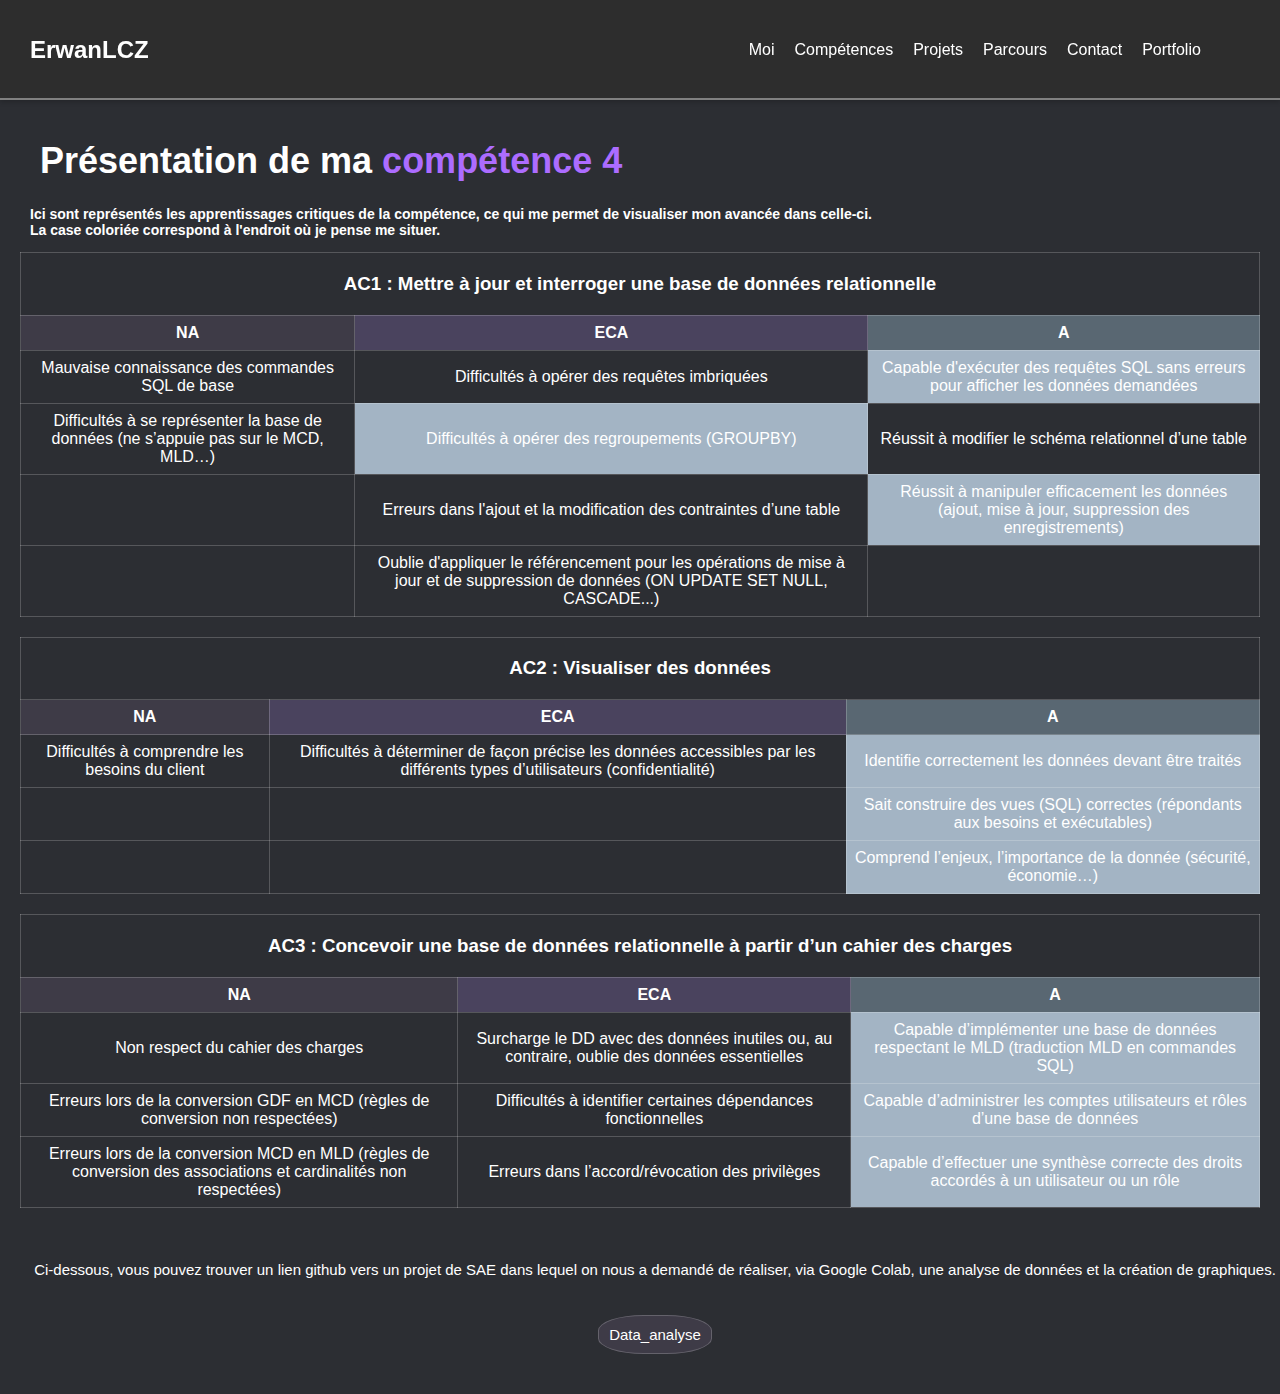
<file: 1/comp4.html>
<!DOCTYPE html>
<html lang="fr">
<head>
    <meta charset="UTF-8">
    <meta name="viewport" content="width=device-width, initial-scale=1.0">
    <title>Erwan Le Coz - Portfolio</title>
    <link rel="stylesheet" href="../styleComp.css">
</head>
<body>
    <header>
        <div class="header-container">
            <h1>ErwanLCZ</h1>
            <nav>
                <ul>
                    <li><a href="../index.html#moi">Moi</a></li>
                    <li><a href="../index.html#competences">Compétences</a></li>
                    <li><a href="../index.html#projets">Projets</a></li>
                    <li><a href="../index.html#parcours">Parcours</a></li>
                    <li><a href="../index.html#contact">Contact</a></li>
                    <li class="dropdown">
                        <a href="#" class="dropdown-link">Portfolio</a>
                        <ul class="dropdown-menu">
                            <li class="dropdown-item">
                                <a href="#">1ère année</a>
                                <ul class="sub-dropdown">
                                    <li><a href="comp1.html">1ère compétence</a></li>
                                    <li><a href="comp2.html">2ème compétence</a></li>
                                    <li><a href="comp3.html">3ème compétence</a></li>
                                    <li><a href="comp4.html">4ème compétence</a></li>
                                    <li><a href="comp5.html">5ème compétence</a></li>
                                    <li><a href="comp6.html">6ème compétence</a></li>
                                    <li><a href="comp7.html">7ème compétence</a></li>
                                </ul>
                            </li>
                            <li class="dropdown-item">
                                <a href="#">2ème année</a>
                                <ul class="sub-dropdown">
                                    <li><a href="../2/sommaire2.html">Sommaire 2ème année</a></li>
                                    <li><a href="../2/comp1.html">1ère compétence</a></li>
                                    <li><a href="../2/comp2.html">2ème compétence</a></li>
                                    <li><a href="../2/comp3.html">3ème compétence</a></li>
                                    <li><a href="../2/comp4.html">4ème compétence</a></li>
                                    <li><a href="../2/comp5.html">5ème compétence</a></li>
                                    <li><a href="../2/comp6.html">6ème compétence</a></li>
                                    <li><a href="../2/comp7.html">7ème compétence</a></li>
                                </ul>
                            </li>
                            <li class="dropdown-item">
                                <a href="#">3ème année</a>
                                <ul class="sub-dropdown">
                                    <li><a href="../3/comp1.html">1ère compétence</a></li>
                                    <li><a href="../3/comp2.html">2ème compétence</a></li>
                                    <li><a href="../3/comp6.html">6ème compétence</a></li>
                                    <li><a href="../3/comp7.html">7ème compétence</a></li>
                                </ul>
                            </li>
                        </ul>
                    </li>
                </ul>
            </nav>
        </div>
    </header>
    <br><br>
    <div class="all">
        <div class="titre">
            <h1>Présentation de ma <span class="highlight">compétence 4</span></h1>
        </div>
        <div class="corps">
            <div class="entete">
                <p style="font-weight:bold;">Ici sont représentés les apprentissages critiques de la compétence, ce qui me permet de visualiser mon avancée dans celle-ci.
                <br>La case coloriée correspond à l'endroit où je pense me situer.</p>
            </div>
        <table>
            <tr>
                <th colspan="3"><h3>AC1 : Mettre à jour et interroger une base de données relationnelle</h3></th>
            </tr>
            <tr class="header-row">
                <th style="border: 1px solid rgba(255, 255, 255, 0.2);padding: 8px;text-align: center;background-color:#3E3B47;">NA</th>
                <th style="border: 1px solid rgba(255, 255, 255, 0.2);padding: 8px;text-align: center;background-color:#4A435E">ECA</th>
                <th style="border: 1px solid rgba(255, 255, 255, 0.2);padding: 8px;text-align: center;background-color:#596772">A</th>
            </tr>
            <tr>
                <td>Mauvaise connaissance des commandes SQL de base</td>
                <td>Difficultés à opérer des requêtes imbriquées</td>
                <td style="background-color: #A3B4C4;">Capable d'exécuter des requêtes SQL sans erreurs pour afficher les données demandées</td>
            </tr>
            <tr>
                <td>Difficultés à se représenter la base de données (ne s’appuie pas sur le MCD, MLD…)</td>
                <td style="background-color: #A3B4C4;">Difficultés à opérer des regroupements (GROUPBY)</td>
                <td>Réussit à modifier le schéma relationnel d’une table</td>
            </tr>
            <tr>
                <td></td>
                <td>Erreurs dans l'ajout et la modification des contraintes d’une table</td>
                <td style="background-color: #A3B4C4;">Réussit à manipuler efficacement les données (ajout, mise à jour, suppression des enregistrements)</td>
            </tr>
            <tr>
                <td></td>
                <td>Oublie d'appliquer le référencement pour les opérations de mise à jour et de suppression de données (ON UPDATE SET NULL, CASCADE...)</td>
                <td></td>
            </tr>
        </table>

        <table>
            <tr>
                <th colspan="3"><h3>AC2 : Visualiser des données</h3></th>
            </tr>
            <tr class="header-row">
                <th style="border: 1px solid rgba(255, 255, 255, 0.2);padding: 8px;text-align: center;background-color:#3E3B47;">NA</th>
                <th style="border: 1px solid rgba(255, 255, 255, 0.2);padding: 8px;text-align: center;background-color:#4A435E">ECA</th>
                <th style="border: 1px solid rgba(255, 255, 255, 0.2);padding: 8px;text-align: center;background-color:#596772">A</th>
            </tr>
            <tr>
                <td>Difficultés à comprendre les besoins du client</td>
                <td>Difficultés à déterminer de façon précise les données accessibles par les différents types d’utilisateurs (confidentialité)</td>
                <td style="background-color: #A3B4C4;">Identifie correctement les données devant être traités</td>
            </tr>
            <tr>
                <td></td>
                <td></td>
                <td style="background-color: #A3B4C4;">Sait construire des vues (SQL) correctes (répondants aux besoins et exécutables)</td>
            </tr>
            <tr>
                <td></td>
                <td></td>
                <td style="background-color: #A3B4C4;">Comprend l’enjeux, l’importance de la donnée (sécurité, économie…)</td>
            </tr>
        </table>

        <table>
            <tr>
                <th colspan="3"><h3>AC3 : Concevoir une base de données relationnelle à partir d’un cahier des charges</h3></th>
            </tr>
            <tr class="header-row">
                <th style="border: 1px solid rgba(255, 255, 255, 0.2);padding: 8px;text-align: center;background-color:#3E3B47;">NA</th>
                <th style="border: 1px solid rgba(255, 255, 255, 0.2);padding: 8px;text-align: center;background-color:#4A435E">ECA</th>
                <th style="border: 1px solid rgba(255, 255, 255, 0.2);padding: 8px;text-align: center;background-color:#596772">A</th>
            </tr>
            <tr>
                <td>Non respect du cahier des charges</td>
                <td>Surcharge le DD avec des données inutiles ou, au contraire, oublie des données essentielles</td>
                <td style="background-color: #A3B4C4;">Capable d’implémenter une base de données respectant le MLD (traduction MLD en commandes SQL)</td>
            </tr>
            <tr>
                <td>Erreurs lors de la conversion GDF en MCD (règles de conversion non respectées)</td>
                <td>Difficultés à identifier certaines dépendances fonctionnelles</td>
                <td style="background-color: #A3B4C4;">Capable d’administrer les comptes utilisateurs et rôles d’une base de données</td>
            </tr>
            <tr>
                <td>Erreurs lors de la conversion MCD en MLD (règles de conversion des associations et cardinalités non respectées)</td>
                <td>Erreurs dans l’accord/révocation des privilèges</td>
                <td style="background-color: #A3B4C4;">Capable d’effectuer une synthèse correcte des droits accordés à un utilisateur ou un rôle</td>
            </tr>
        </table>
        <br>
        <div class="suite">
            <p>Ci-dessous, vous pouvez trouver un lien github vers un projet de SAE dans lequel on nous a demandé de réaliser, via Google Colab, une analyse de données et la création de graphiques.
            </p>
            <br>
            <p><a href="https://github.com/ErwanLcz/CV/tree/main/Project_analyse_data" target="_blank">Data_analyse</a></p>
            <br><br>
        </div>
        </div>
    </div>
</body>
</html>
</file>
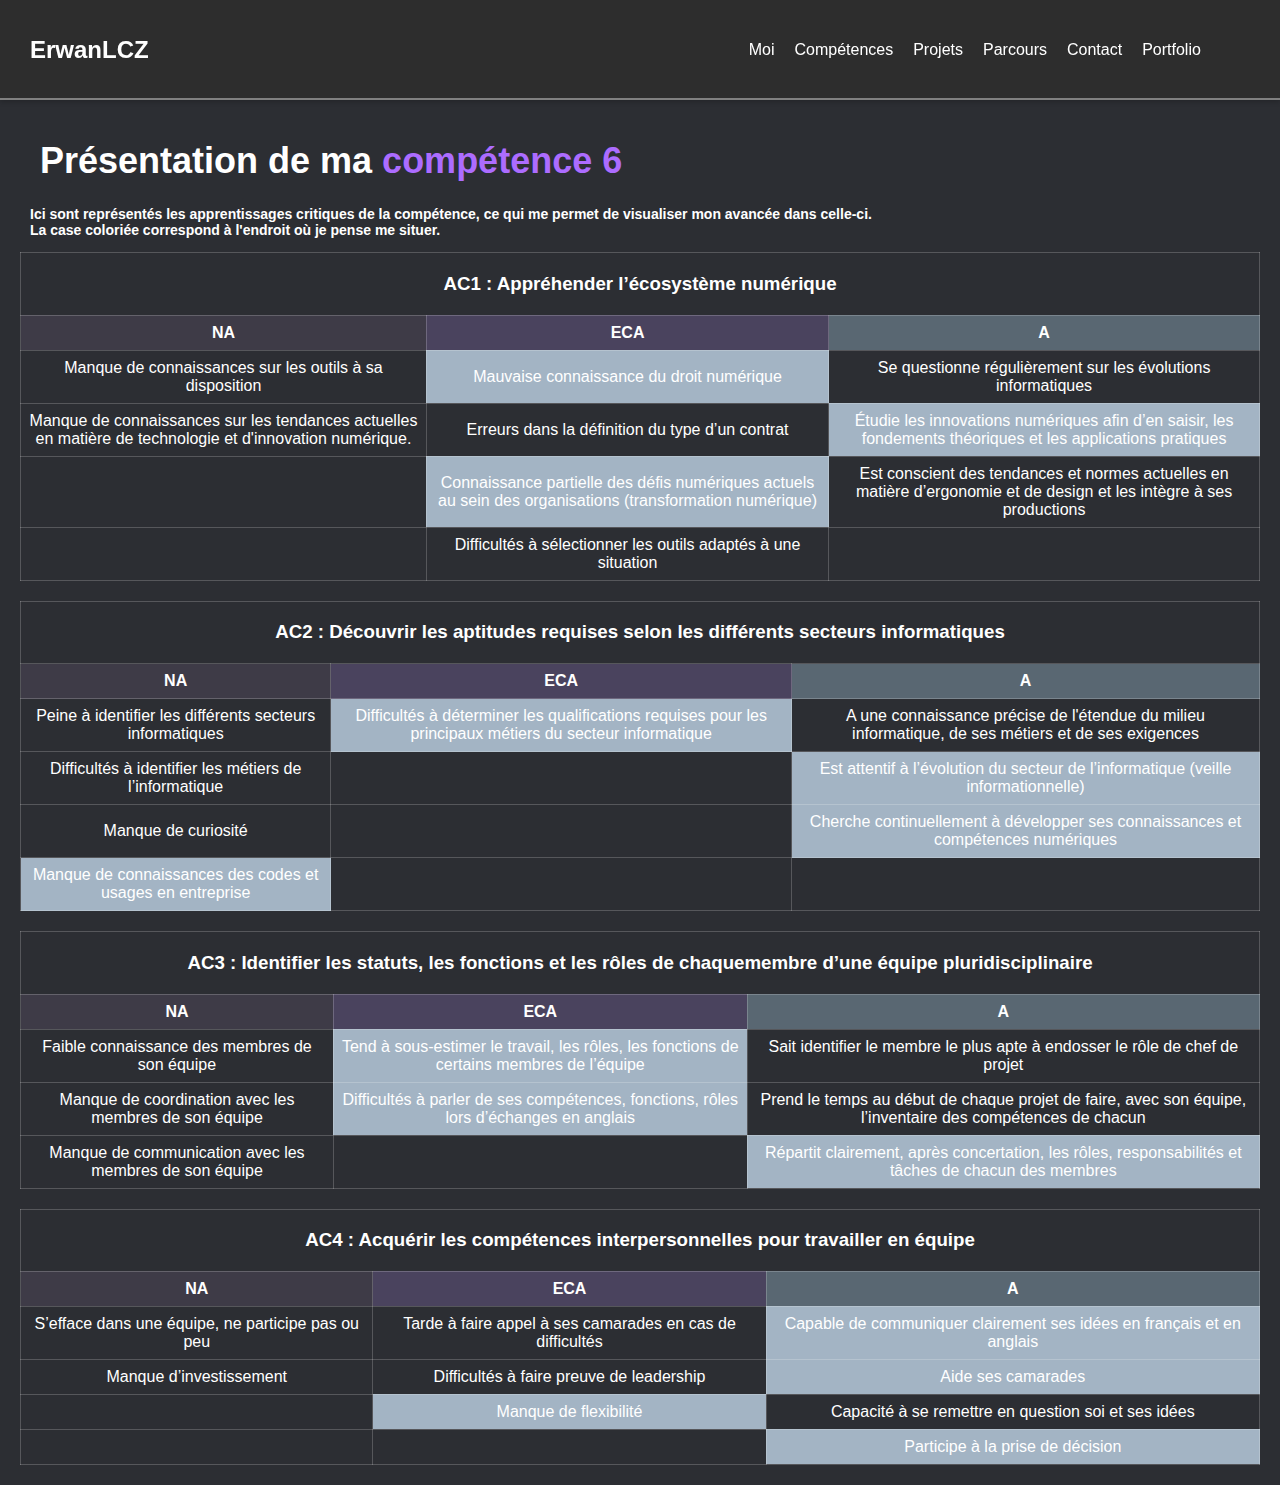
<file: 1/comp6.html>
<!DOCTYPE html>
<html lang="fr">
<head>
    <meta charset="UTF-8">
    <meta name="viewport" content="width=device-width, initial-scale=1.0">
    <title>Erwan Le Coz - Portfolio</title>
    <link rel="stylesheet" href="../styleComp.css">
</head>
<body>
    <header>
        <div class="header-container">
            <h1>ErwanLCZ</h1>
            <nav>
                <ul>
                    <li><a href="../index.html#moi">Moi</a></li>
                    <li><a href="../index.html#competences">Compétences</a></li>
                    <li><a href="../index.html#projets">Projets</a></li>
                    <li><a href="../index.html#parcours">Parcours</a></li>
                    <li><a href="../index.html#contact">Contact</a></li>
                    <li class="dropdown">
                        <a href="#" class="dropdown-link">Portfolio</a>
                        <ul class="dropdown-menu">
                            <li class="dropdown-item">
                                <a href="#">1ère année</a>
                                <ul class="sub-dropdown">
                                    <li><a href="comp1.html">1ère compétence</a></li>
                                    <li><a href="comp2.html">2ème compétence</a></li>
                                    <li><a href="comp3.html">3ème compétence</a></li>
                                    <li><a href="comp4.html">4ème compétence</a></li>
                                    <li><a href="comp5.html">5ème compétence</a></li>
                                    <li><a href="comp6.html">6ème compétence</a></li>
                                    <li><a href="comp7.html">7ème compétence</a></li>
                                </ul>
                            </li>
                            <li class="dropdown-item">
                                <a href="#">2ème année</a>
                                <ul class="sub-dropdown">
                                    <li><a href="../2/sommaire2.html">Sommaire 2ème année</a></li>
                                    <li><a href="../2/comp1.html">1ère compétence</a></li>
                                    <li><a href="../2/comp2.html">2ème compétence</a></li>
                                    <li><a href="../2/comp3.html">3ème compétence</a></li>
                                    <li><a href="../2/comp4.html">4ème compétence</a></li>
                                    <li><a href="../2/comp5.html">5ème compétence</a></li>
                                    <li><a href="../2/comp6.html">6ème compétence</a></li>
                                    <li><a href="../2/comp7.html">7ème compétence</a></li>
                                </ul>
                            </li>
                            <li class="dropdown-item">
                                <a href="#">3ème année</a>
                                <ul class="sub-dropdown">
                                    <li><a href="../3/comp1.html">1ère compétence</a></li>
                                    <li><a href="../3/comp2.html">2ème compétence</a></li>
                                    <li><a href="../3/comp6.html">6ème compétence</a></li>
                                    <li><a href="../3/comp7.html">7ème compétence</a></li>
                                </ul>
                            </li>
                        </ul>
                    </li>
                </ul>
            </nav>
        </div>
    </header>
    <br><br>
    <div class="all">
        <div class="titre">
            <h1>Présentation de ma <span class="highlight">compétence 6</span></h1>
        </div>
        <div class="corps">
            <div class="entete">
                <p style="font-weight:bold;">Ici sont représentés les apprentissages critiques de la compétence, ce qui me permet de visualiser mon avancée dans celle-ci.
                <br>La case coloriée correspond à l'endroit où je pense me situer.</p>
            </div>
        <table>
            <tr>
                <th colspan="3"><h3>AC1 : Appréhender l’écosystème numérique</h3></th>
            </tr>
            <tr class="header-row">
                <th style="border: 1px solid rgba(255, 255, 255, 0.2);padding: 8px;text-align: center;background-color:#3E3B47;">NA</th>
                <th style="border: 1px solid rgba(255, 255, 255, 0.2);padding: 8px;text-align: center;background-color:#4A435E">ECA</th>
                <th style="border: 1px solid rgba(255, 255, 255, 0.2);padding: 8px;text-align: center;background-color:#596772">A</th>
            </tr>
            <tr>
                <td>Manque de connaissances sur les outils à sa disposition</td>
                <td style="background-color: #A3B4C4;">Mauvaise connaissance du droit numérique</td>
                <td>Se questionne régulièrement sur les évolutions informatiques</td>
            </tr>
            <tr>
                <td>Manque de connaissances sur les tendances actuelles en matière de technologie et d'innovation numérique.</td>
                <td>Erreurs dans la définition du type d’un contrat</td>
                <td style="background-color: #A3B4C4;">Étudie les innovations numériques afin d’en saisir, les fondements théoriques et les applications pratiques</td>
            </tr>
            <tr>
                <td></td>
                <td style="background-color: #A3B4C4;">Connaissance partielle des défis numériques actuels au sein des organisations (transformation numérique)</td>
                <td>Est conscient des tendances et normes actuelles en matière d’ergonomie et de design et les intègre à ses productions</td>
            </tr>
            <tr>
                <td></td>
                <td>Difficultés à sélectionner les outils adaptés à une situation</td>
                <td></td>
            </tr>
        </table>

        <table>
            <tr>
                <th colspan="3"><h3>AC2 : Découvrir les aptitudes requises selon les différents secteurs informatiques</h3></th>
            </tr>
            <tr class="header-row">
                <th style="border: 1px solid rgba(255, 255, 255, 0.2);padding: 8px;text-align: center;background-color:#3E3B47;">NA</th>
                <th style="border: 1px solid rgba(255, 255, 255, 0.2);padding: 8px;text-align: center;background-color:#4A435E">ECA</th>
                <th style="border: 1px solid rgba(255, 255, 255, 0.2);padding: 8px;text-align: center;background-color:#596772">A</th>
            </tr>
            <tr>
                <td>Peine à identifier les différents secteurs informatiques</td>
                <td style="background-color: #A3B4C4;">Difficultés à déterminer les qualifications requises pour les principaux métiers du secteur informatique</td>
                <td>A une connaissance précise de l'étendue du milieu informatique, de ses métiers et de ses exigences</td>
            </tr>
            <tr>
                <td >Difficultés à identifier les métiers de l’informatique</td>
                <td ></td>
                <td style="background-color: #A3B4C4;">Est attentif à l’évolution du secteur de l’informatique (veille informationnelle)</td>
            </tr>
            <tr>
                <td >Manque de curiosité</td>
                <td ></td>
                <td style="background-color: #A3B4C4;">Cherche continuellement à développer ses connaissances et compétences numériques</td>
            </tr>
            <tr>
                <td style="background-color: #A3B4C4;">Manque de connaissances des codes et usages en entreprise</td>
                <td ></td>
                <td ></td>
            </tr>
        </table>

        <table>
            <tr>
                <th colspan="3"><h3>AC3 : Identifier les statuts, les fonctions et les rôles de chaquemembre d’une équipe pluridisciplinaire</h3></th>
            </tr>
            <tr class="header-row">
                <th style="border: 1px solid rgba(255, 255, 255, 0.2);padding: 8px;text-align: center;background-color:#3E3B47;">NA</th>
                <th style="border: 1px solid rgba(255, 255, 255, 0.2);padding: 8px;text-align: center;background-color:#4A435E">ECA</th>
                <th style="border: 1px solid rgba(255, 255, 255, 0.2);padding: 8px;text-align: center;background-color:#596772">A</th>
            </tr>
            <tr>
                <td >Faible connaissance des membres de son équipe</td>
                <td style="background-color: #A3B4C4;">Tend à sous-estimer le travail, les rôles, les fonctions de certains membres de l’équipe</td>
                <td >Sait identifier le membre le plus apte à endosser le rôle de chef de projet</td>
            </tr>
            <tr>
                <td >Manque de coordination avec les membres de son équipe</td>
                <td style="background-color: #A3B4C4;">Difficultés à parler de ses compétences, fonctions, rôles lors d’échanges en anglais</td>
                <td >Prend le temps au début de chaque projet de faire, avec son équipe, l’inventaire des compétences de chacun</td>
            </tr>
            <tr>
                <td >Manque de communication avec les membres de son équipe</td>
                <td ></td>
                <td style="background-color: #A3B4C4;">Répartit clairement, après concertation, les rôles, responsabilités et tâches de chacun des membres</td>
            </tr>
        </table>

        <table>
            <tr>
                <th colspan="3"><h3>AC4 : Acquérir les compétences interpersonnelles pour travailler en équipe</h3></th>
            </tr>
            <tr class="header-row">
                <th style="border: 1px solid rgba(255, 255, 255, 0.2);padding: 8px;text-align: center;background-color:#3E3B47;">NA</th>
                <th style="border: 1px solid rgba(255, 255, 255, 0.2);padding: 8px;text-align: center;background-color:#4A435E">ECA</th>
                <th style="border: 1px solid rgba(255, 255, 255, 0.2);padding: 8px;text-align: center;background-color:#596772">A</th>
            </tr>
            <tr>
                <td >S’efface dans une équipe, ne participe pas ou peu</td>
                <td >Tarde à faire appel à ses camarades en cas de difficultés</td>
                <td style="background-color: #A3B4C4;">Capable de communiquer clairement ses idées en français et en anglais</td>
            </tr>
            <tr>
                <td >Manque d’investissement</td>
                <td >Difficultés à faire preuve de leadership</td>
                <td style="background-color: #A3B4C4;">Aide ses camarades</td>
            </tr>
            <tr>
                <td ></td>
                <td style="background-color: #A3B4C4;">Manque de flexibilité</td>
                <td >Capacité à se remettre en question soi et ses idées</td>
            </tr>
            <tr>
                <td ></td>
                <td></td>
                <td style="background-color: #A3B4C4;">Participe à la prise de décision</td>
            </tr>
        </table>
        </div>
    </div>
</body>
</html>
</file>
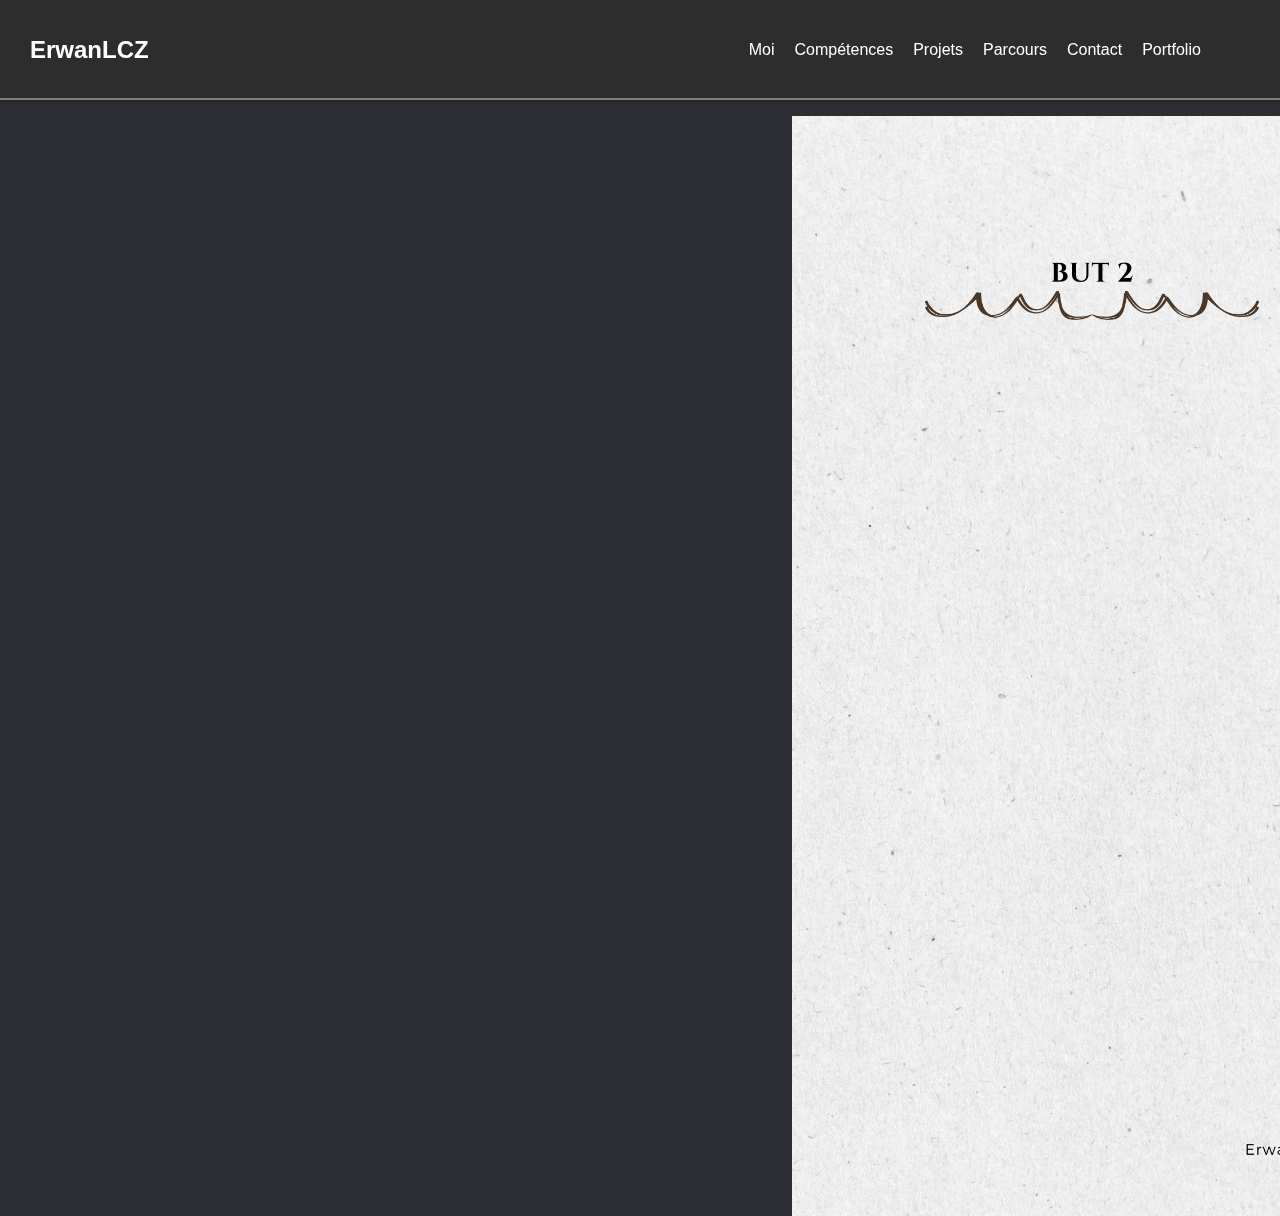
<file: 2/livre.html>
<!DOCTYPE html>
<html lang="fr">
<head>
    <meta charset="UTF-8">
    <meta name="viewport" content="width=device-width, initial-scale=1.0">
    <title>Portfolio - Livre Interactif</title>
    <link rel="stylesheet" href="../styleComp.css">
</head>
<body>
    <header>
        <div class="header-container">
            <h1>ErwanLCZ</h1>
            <nav>
                <ul>
                    <li><a href="../index.html#moi">Moi</a></li>
                    <li><a href="../index.html#competences">Compétences</a></li>
                    <li><a href="../index.html#projets">Projets</a></li>
                    <li><a href="../index.html#parcours">Parcours</a></li>
                    <li><a href="../index.html#contact">Contact</a></li>
                    <li class="dropdown">
                        <a href="#" class="dropdown-link">Portfolio</a>
                        <ul class="dropdown-menu">
                            <li class="dropdown-item">
                                <a href="../1/livre.html">1ème année</a>
                            </li>
                            <li class="dropdown-item">
                                <a href="../2/livre.html">2ème année</a>
                            </li>
                            <li class="dropdown-item">
                                <a href="#">3ème année</a>
                                <ul class="sub-dropdown">
                                    <li><a href="../3/comp1.html">1ère compétence</a></li>
                                    <li><a href="../3/comp2.html">2ème compétence</a></li>
                                    <li><a href="../3/comp6.html">6ème compétence</a></li>
                                    <li><a href="../3/comp7.html">7ème compétence</a></li>
                                </ul>
                            </li>
                        </ul>
                    </li>
                </ul>
            </nav>
        </div>
    </header>
    <br><br>
    <div class="flipbook">
        <div class="page">
            <img src="couverture.png" alt="Couverture" class="book-image">
        </div>
        <div class="page">
            <img src="sommaire.png" alt="Sommaire" class="book-image">
        </div>
        <div class="page">
            <img src="comp1.png" alt="Compétence 1" class="book-image">
        </div>
        <div class="page">
            <img src="comp2.png" alt="Compétence 2" class="book-image">
        </div>
        <div class="page">
            <img src="comp3.png" alt="Compétence 3" class="book-image">
        </div>
        <div class="page">
            <img src="comp4.png" alt="Compétence 4" class="book-image">
        </div>
        <div class="page">
            <img src="comp5.png" alt="Compétence 5" class="book-image">
        </div>
        <div class="page">
            <img src="comp6.png" alt="Compétence 6" class="book-image">
        </div>
        <div class="page">
            <img src="comp7.png" alt="Compétence 7" class="book-image">
        </div>
        <div class="page">
            <img src="comp8.png" alt="Compétence 7" class="book-image">
        </div>
    <script src="../jquery.js"></script>
    <script src="../turn.js"></script>
    <script>
        $(".flipbook").turn();
    </script>
    </body>
</html>
</file>
<file: styles.css>
/* Global styles */
body {
    margin: 0;
    font-family: 'Poppins', sans-serif;
    background-color: #2C2E33;
    color: #FFFFFF;
    padding-top: 80px; /* Ajustez en fonction de la hauteur du header */
}

header {
    background-color: #2D2D2D;
    padding: 20px 0;
    display: flex;
    align-items: center;
    justify-content: space-between;
    position: fixed; /* Fixe le header en haut de la page */
    top: 0; /* Positionne le header au sommet */
    left: 0;
    width: 100%; /* S'assure que le header occupe toute la largeur */
    z-index: 10; /* Met le header au-dessus des autres éléments */
    box-shadow: 0 2px 5px rgba(0, 0, 0, 0.2); /* Optionnel : ajoute une ombre */
}

header nav ul li a.active {
    border-bottom: 3px solid #AC6CFF; /* Ajoute un trait sous le lien actif */
    padding-bottom: 5px; /* Ajuste l'espace entre le texte et le trait */
    color: #AC6CFF; /* Optionnel : Change la couleur du lien actif */
}

.header-container {
    width: 90%;
    max-width: 1200px;
    display: flex;
    justify-content: space-between;
    align-items: center;
    gap: 600px;
}

header h1 {
    font-size: 24px;
    font-weight: bold;
    color: #FFFFFF;
    padding-left: 30px; /* Padding ajouté */
}

header nav {
    flex: 1;
    text-align: center;
}

header nav ul {
    list-style: none;
    display: inline-flex;
    gap: 20px;
    padding: 0;
    margin: 0;
}

header nav ul li a {
    color: #FFFFFF;
    text-decoration: none;
    font-weight: 500;
    font-size: 16px;
}

header nav ul li a:hover {
    text-decoration: underline;
}

/* Barre grise sous le header */
header::after {
    content: "";
    display: block;
    height: 2px;
    background-color: #808080;
    width: 100%;
    position: absolute;
    bottom: 0;
    left: 0;
    z-index: 10; /* Garder le header sous les menus déroulants */
}

/* Moi Section */
.moi-section {
    height: 100vh; /* Prend toute la hauteur de la fenêtre */
    background-color: #2C2E33;
    display: flex;
    justify-content: center;
    align-items: center;
    position: relative;
    overflow: hidden;
    padding: 0; /* Supprime les paddings */
}

.moi-container {
    position: relative; /* Pour que le contenu principal soit au-dessus */
    z-index: 2; /* Le contenu principal est au-dessus des images d'arrière-plan */
}

.moi-section::before,
.moi-section::after {
    content: "";
    position: absolute;
    background-image: url('fond.png'); /* Remplacez par le chemin de votre image */
    background-size: contain;
    background-repeat: no-repeat;
    transform: rotate(-39.28deg);
    z-index: 0;
}

.moi-section::before {
    width: 30vw; /* Largeur basée sur la largeur de la fenêtre */
    height: 100vh; /* Hauteur basée sur la hauteur de la fenêtre */
    top: 10vh; /* Position adaptée en fonction de la hauteur */
    left: -15vw; /* Décalage horizontal */
}

.moi-section::after {
    width: 40vw; /* Largeur basée sur la largeur de la fenêtre */
    height: 100vh; /* Hauteur basée sur la hauteur de la fenêtre */
    top: -20vh; /* Position adaptée */
    left: 80vw; /* Position horizontale basée sur la largeur */
}

.moi-container {
    display: flex;
    justify-content: space-between;
    align-items: center;
    width: 90%;
    max-width: 1100px;
}

.moi-text h1 {
    font-size: 48px;
    font-weight: bold;
    margin-bottom: 20px;
}

.moi-text p {
    font-size: 26px;
    line-height: 1.6;
}

.moi-text .highlight {
    color: #AC6CFF;
    font-weight: bold;
}

.moi-image {
    position: relative;
}

.profile-circle {
    width: 150px;
    height: 150px;
    background-color: #AC6CFF;
    border-radius: 50%;
    position: relative; /* Permet de positionner l'image enfant */
    display: flex;
    justify-content: center;
    align-items: center;
}

.profile-circle img {
    width: 146px; /* Réduit la taille de l'image pour laisser 2px de violet */
    height: 146px;
    border-radius: 50%; /* Rend l'image ronde */
    object-fit: cover; /* Assure que l'image s'adapte bien */
    border: 2px solid #AC6CFF; /* Ajoute un bord de 2px violet */
}


/* Bouton Mon CV */
.cv-button {
    background-color: #AC6CFF;
    color: #FFFFFF;
    border: none;
    padding: 10px 20px;
    border-radius: 15px;
    font-size: 16px;
    display: flex;
    align-items: center;
    gap: 10px;
    cursor: pointer;
    transition: background-color 0.3s ease;
    margin-top: 20px; /* Espace au-dessus du bouton */
    margin-left: 200px; /* Positionne le bouton un peu à droite */
}

.cv-button:hover {
    background-color: #9B5FEF;
}

.cv-icon {
    width: 20px;
    height: 20px;
}

.cv-link {
    text-decoration: none; /* Supprime le soulignement du lien */
}



/* Section Mes compétences */
.competences-section {
    text-align: center;
    padding: 60px 20px;
    background-color: #2F1C48;
    color: #FFFFFF;
}

.competences-section h2 {
    font-size: 48px;
    font-weight: bold;
    margin-bottom: 10vh;
    text-align: left;
    margin-left: 10vw;
}

.competences-section h3 {
    font-size: 36px;
    margin-bottom: 20px;
}

.carousel {
    display: flex;
    gap: 20px;
    padding: 10px;
    justify-content: center;
}

.carousel-item {
    flex: 0 0 auto;
    width: 150px; /* Taille des éléments */
    text-align: center;
    border: 2px solid #AC6CFF; /* Ajoute une bordure violette */
    border-radius: 10px; /* Ajoute des coins arrondis */
    padding: 10px; /* Ajoute un espace intérieur */
    background-color: #2D2D2D; /* Ajoute un fond pour contraster */
    box-shadow: 0 4px 6px rgba(0, 0, 0, 0.1); /* Ajoute une ombre pour un effet 3D */
}

.carousel-image {
    width: 100px;
    height: 100px;
    object-fit: contain;
    margin-bottom: 10px;
}

.carousel-item p {
    font-size: 16px;
    margin: 0;
}



/* Section Mes projets */
.projets-section {
    background-color: #2C2E33;
    padding: 60px 20px;
    text-align: center;
}

.projets-section h2 {
    font-size: 48px;
    font-weight: bold;
    margin-bottom: 10vh;
    color: #FFFFFF;
    text-align: left;
    margin-left: 10vw;
}

.project-container {
    display: flex;
    flex-direction: column;
    gap: 40px;
    align-items: center;
}

.project-item {
    display: flex;
    align-items: center;
    justify-content: center;
    gap: 75px;
    max-width: 1200px;
    margin: 0 auto;
}

.project-item.reverse {
    flex-direction: row-reverse;
}

.project-image {
    width: 300px;
    height: auto;
    border-radius: 10px;
    box-shadow: 0px 4px 6px rgba(0, 0, 0, 0.1);
}

.project-details {
    text-align: left;
    max-width: 600px;
}

.project-details h3 {
    font-size: 24px;
    font-weight: bold;
    margin-bottom: 10px;
    color: #FFFFFF;
}

.project-details p {
    font-size: 16px;
    line-height: 1.6;
    color: #FFFFFF;
    margin-bottom: 20px;
}

.project-button {
    background-color: #AC6CFF;
    color: #FFFFFF;
    border: none;
    padding: 10px 20px;
    border-radius: 5px;
    font-size: 16px;
    cursor: pointer;
    transition: background-color 0.3s ease;
}

.project-button:hover {
    background-color: #9B5FEF;
}


/* Section Parcours */
.parcours-section {
    background-color: #2F1C48;
    padding: 60px 20px;
    text-align: center;
}

.parcours-section h2 {
    font-size: 48px;
    font-weight: bold;
    margin-bottom: 10vh;
    color: #FFFFFF;
    text-align: left;
    margin-left: 10vw;
}

.parcours-container {
    display: flex;
    align-items: center;
    justify-content: center; /* Centre l'ensemble horizontalement */
    position: relative;
    gap: 10vw; /* Pas d'écart entre les blocs et le trait */
}

.parcours-block {
    border: 2px solid #AC6CFF; /* Ajoute une bordure violette */
    padding: 20px;
    border-radius: 10px;
    width: 20vw;
    height: 20vh;
    text-align: center;
    color: #FFFFFF;
    box-shadow: 0px 4px 6px rgba(0, 0, 0, 0.1);
}

.parcours-block h4 {
    font-size: 20px;
    font-weight: bold;
    margin-bottom: 10px;
}

.parcours-block p {
    font-size: 16px;
    margin: 5px 0;
}


/* Section Contact */
.contact-section {
    background-color: #2C2E33;
    padding: 60px 20px;
    text-align: center;
    color: #FFFFFF;
}

.contact-section h2 {
    font-size: 48px;
    font-weight: bold;
    margin-bottom: 10vh;
    color: #FFFFFF;
    text-align: left;
    margin-left: 10vw;
}

.contact-container {
    display: flex;
    flex-direction: column;
    gap: 20px;
    align-items: left;
    padding-left: 200px;
}

.contact-item {
    display: flex;
    align-items: center;
    gap: 15px;
    font-size: 18px;
}

.contact-icon {
    width: 30px;
    height: 30px;
}

footer::before {
    content: "";
    display: block;
    height: 2px;
    background-color: #808080;
    width: 100%;
    position: relative;
    margin-bottom: 20px; /* Espace entre la barre et le contenu du footer */
}

footer {
    background-color: #2D2D2D;
    color: #fff;
    text-align: center;
    padding: 1rem;
    margin-top: 2rem;
}



/* Responsive styles */

/* Écrans inférieurs à 1024px */
@media (max-width: 1024px) {
    .header-container {
        flex-direction: column;
        gap: 10px;
    }

    .header-container nav ul {
        flex-wrap: wrap;
        justify-content: center;
        gap: 10px;
    }

    .moi-container {
        flex-direction: column;
        text-align: center;
    }

    .moi-text {
        margin-bottom: 20px;
    }

    .cv-button {
        margin-left: 0;
    }

    .competences-container {
        flex-direction: column;
        gap: 20px;
    }

    .project-container {
        gap: 20px;
    }

    .project-item {
        flex-direction: column;
        text-align: center;
    }

    .project-details {
        max-width: none;
    }

    .parcours-container {
        flex-direction: column;
        gap: 20px;
    }

    .parcours-connector {
        display: none; /* Cache la ligne connectrice sur les petits écrans */
    }

    .contact-container {
        padding-left: 0;
        text-align: center;
    }
}

/* Écrans inférieurs à 768px */
@media (max-width: 768px) {
    header {
        padding: 10px 0;
    }

    header nav ul {
        gap: 5px;
    }

    header h1 {
        font-size: 20px;
    }

    .moi-text h1 {
        font-size: 36px;
    }

    .competence-block {
        width: 100%;
    }

    .project-image {
        width: 100%;
        max-width: 300px;
    }

    .parcours-block {
        width: 100%;
    }

    .contact-item {
        flex-direction: column;
        gap: 10px;
    }

    .contact-icon {
        width: 20px;
        height: 20px;
    }
}


/* Styles pour le menu déroulant */
.dropdown {
    position: relative;
}

.dropdown-link {
    cursor: pointer;
    position: relative;
}

.dropdown-menu {
    display: none;
    position: absolute;
    top: 100%;
    left: 0;
    background-color: #2C2E33;
    padding: 10px;
    list-style: none;
    box-shadow: 0 4px 6px rgba(0, 0, 0, 0.1);
    border-radius: 5px;
    z-index: 20; /* Assure que le menu passe au-dessus de la barre grise */
}

.dropdown-menu .dropdown-item {
    position: relative;
}

.dropdown-menu a {
    color: #FFFFFF;
    text-decoration: none;
    padding: 5px 10px;
    display: block;
}

.dropdown-menu a:hover {
    background-color: #AC6CFF;
}

.sub-dropdown {
    display: none;
    position: absolute;
    top: 0;
    left: 100%;
    background-color: #2C2E33;
    padding: 10px;
    list-style: none;
    box-shadow: 0 4px 6px rgba(0, 0, 0, 0.1);
    border-radius: 5px;
    z-index: 20; /* Assure que le menu passe au-dessus de la barre grise */
}

.dropdown-item:hover > .sub-dropdown {
    display: block;
}

.dropdown:hover > .dropdown-menu {
    display: block;
}
</file>
<file: styleComp.css>
/* Global styles */
body {
    margin: 0;
    font-family: 'Poppins', sans-serif;
    background-color: #2C2E33;
    color: #FFFFFF;
    padding-top: 80px; /* Ajustez en fonction de la hauteur du header */
}

header {
    background-color: #2D2D2D;
    padding: 20px 0;
    display: flex;
    align-items: center;
    justify-content: space-between;
    position: fixed; /* Fixe le header en haut de la page */
    top: 0; /* Positionne le header au sommet */
    left: 0;
    width: 100%; /* S'assure que le header occupe toute la largeur */
    z-index: 10; /* Met le header au-dessus des autres éléments */
    box-shadow: 0 2px 5px rgba(0, 0, 0, 0.2); /* Optionnel : ajoute une ombre */
}

.header-container {
    width: 90%;
    max-width: 1200px;
    display: flex;
    justify-content: space-between;
    align-items: center;
    gap: 600px;
}

header h1 {
    font-size: 24px;
    font-weight: bold;
    color: #FFFFFF;
    padding-left: 30px; /* Padding ajouté */
}

header nav {
    flex: 1;
    text-align: center;
}

header nav ul {
    list-style: none;
    display: inline-flex;
    gap: 20px;
    padding: 0;
    margin: 0;
}

header nav ul li a {
    color: #FFFFFF;
    text-decoration: none;
    font-weight: 500;
    font-size: 16px;
}

header nav ul li a:hover {
    text-decoration: underline;
}

/* Barre grise sous le header */
header::after {
    content: "";
    display: block;
    height: 2px;
    background-color: #808080;
    width: 100%;
    position: absolute;
    bottom: 0;
    left: 0;
    z-index: 10; /* Garder le header sous les menus déroulants */
}

.titre{
    font-size: 18px;
    font-weight:300;
    margin-bottom: 15px;
    margin-left: 40px;
}

.entete{
    font-size: 14px;
    margin-left: 30px;

}

/* Styles pour le menu déroulant */
.dropdown {
    position: relative;
}

.dropdown-link {
    cursor: pointer;
    position: relative;
}

.dropdown-menu {
    display: none;
    position: absolute;
    top: 100%;
    left: 0;
    background-color: #2C2E33;
    padding: 10px;
    list-style: none;
    box-shadow: 0 4px 6px rgba(0, 0, 0, 0.1);
    border-radius: 5px;
    z-index: 20; /* Assure que le menu passe au-dessus de la barre grise */
}

.dropdown-menu .dropdown-item {
    position: relative;
}

.dropdown-menu a {
    color: #FFFFFF;
    text-decoration: none;
    padding: 5px 10px;
    display: block;
}

.dropdown-menu a:hover {
    background-color: #AC6CFF;
}

.sub-dropdown {
    display: none;
    position: absolute;
    top: 0;
    left: 100%;
    background-color: #2C2E33;
    padding: 10px;
    list-style: none;
    box-shadow: 0 4px 6px rgba(0, 0, 0, 0.1);
    border-radius: 5px;
    z-index: 20; /* Assure que le menu passe au-dessus de la barre grise */
}

.dropdown-item:hover > .sub-dropdown {
    display: block;
}

.dropdown:hover > .dropdown-menu {
    display: block;
}

.highlight {
    color: #AC6CFF;
    font-weight: bold;
}

table{
    width: calc(100% - 40px); /* Ajuste la largeur pour laisser une marge */
    border-collapse: collapse;
    margin-bottom: 20px;
    color: white;
    border: 1px solid rgba(255, 255, 255, 0.2);
    margin-left: 20px;
    margin-right: 20px;
}

td{
    border: 1px solid rgba(255, 255, 255, 0.2);
    padding: 8px;
    text-align: center;
}

.suite{
    margin-left: 30px;
    text-align: center;
}
.suite p{
    font-size: 15px;
    font-weight: 100;
}
.suite a{
    text-decoration: none;
    color: white;
    border: 1px solid rgba(255, 255, 255, 0.2);
    padding: 10px;
    border-radius: 40%;
    background-color: #3E3B47;
}

.imageFull{
    width: 100%;
    height: 100%;
}

.flipbook {
    margin-left: 15%;
    width: 1200px;
    height: 1100px;
}

.flipbook .hard {
    background: #FFFFFF !important;
    color: #000;
    font-weight: bold;
    border: none; 
}

.flipbook .hard small{
	font-style: italic;
	font-weight: lighter;
	opacity: 0.7;
	font-size: 14px;
}

.flipbook .page {
    background: white;
    display: flex;
    flex-direction: column;
    justify-content: center;
    align-items: center;
    width: 100%; /* Ajout ou vérification */
    height: 100%; /* Ajout ou vérification */
    border: none; /* Enlevez les bordures pour maximiser l'espace */
}

.page img {
    width: 100%; /* Remplacez 70% par 100% */
    height: 100%; /* Ajoutez cette ligne pour que les images remplissent la hauteur */
    object-fit: cover; /* Assurez-vous que l'image reste proportionnelle */
    margin: 0; /* Enlevez toute marge pour maximiser l'espace utilisé */
}

.flipbook .page small{
	font-size: 14px;
    margin-bottom: 10px;
}
</file>
